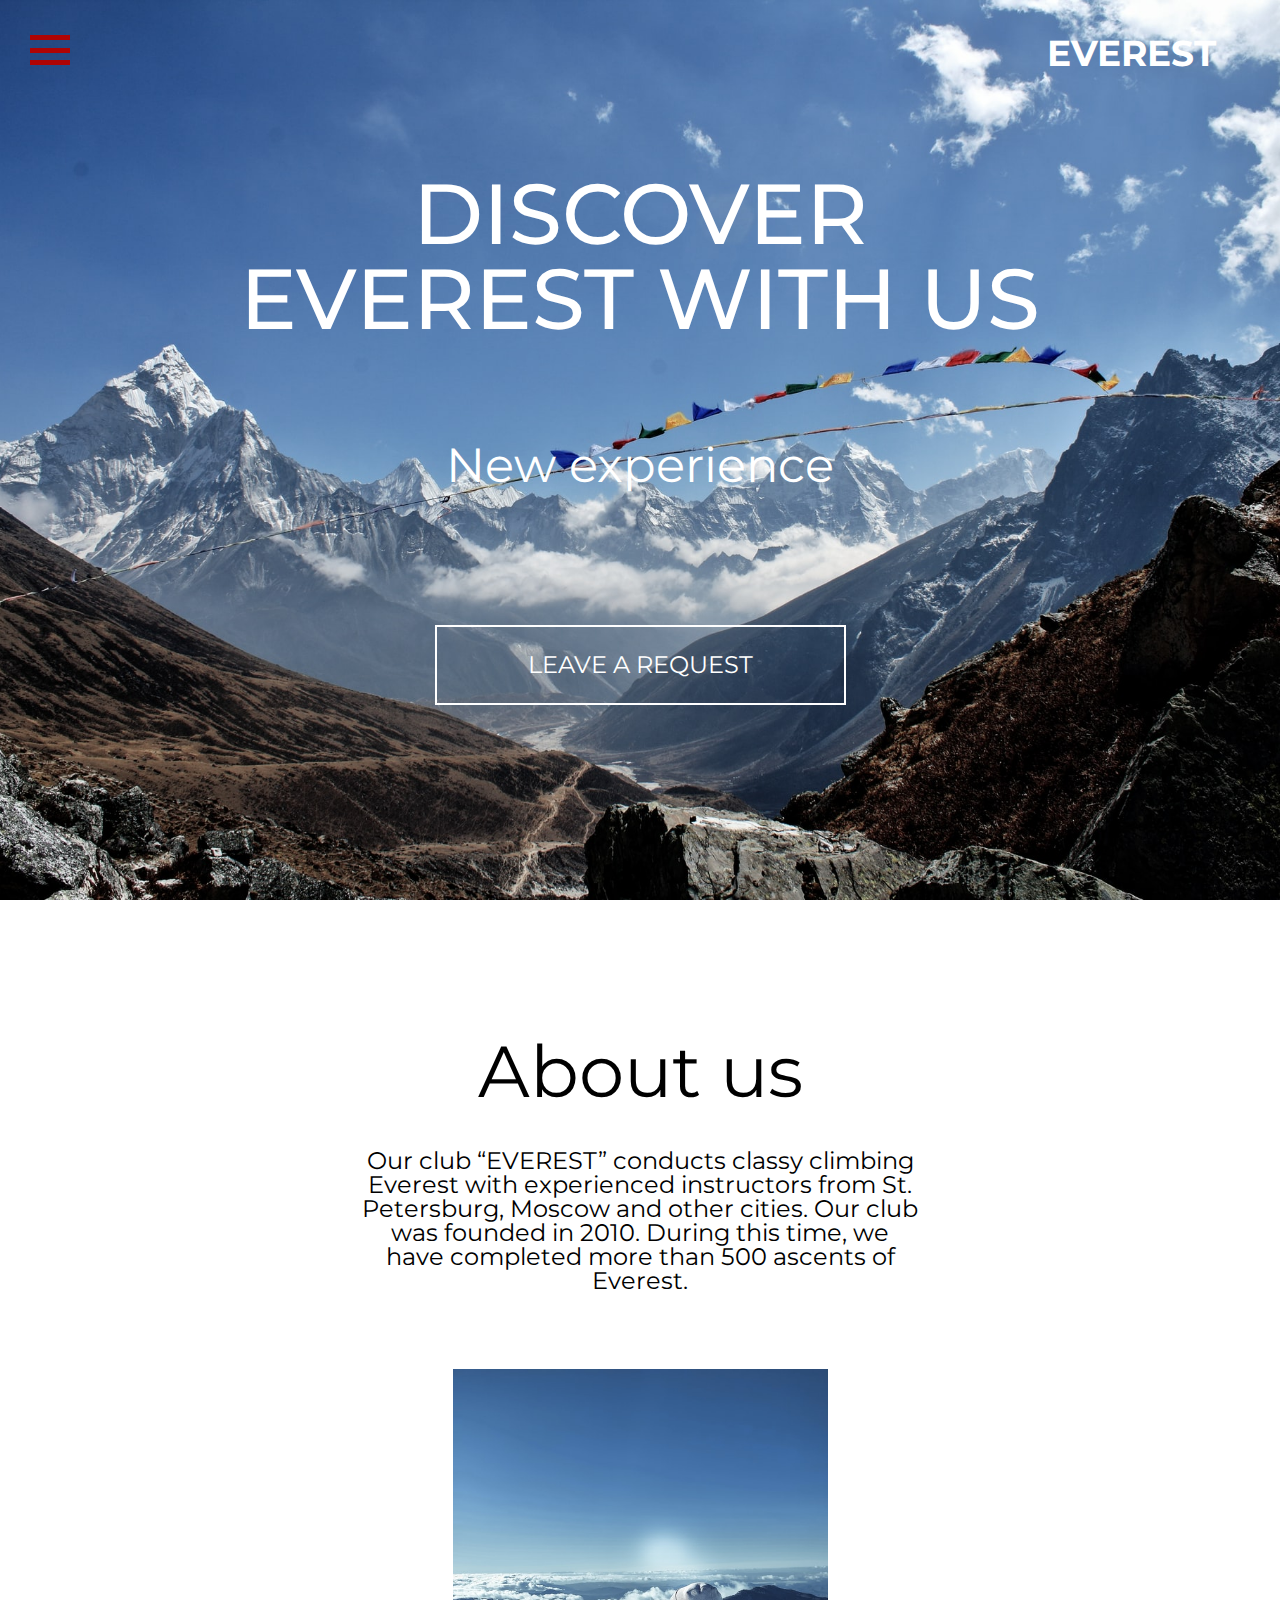
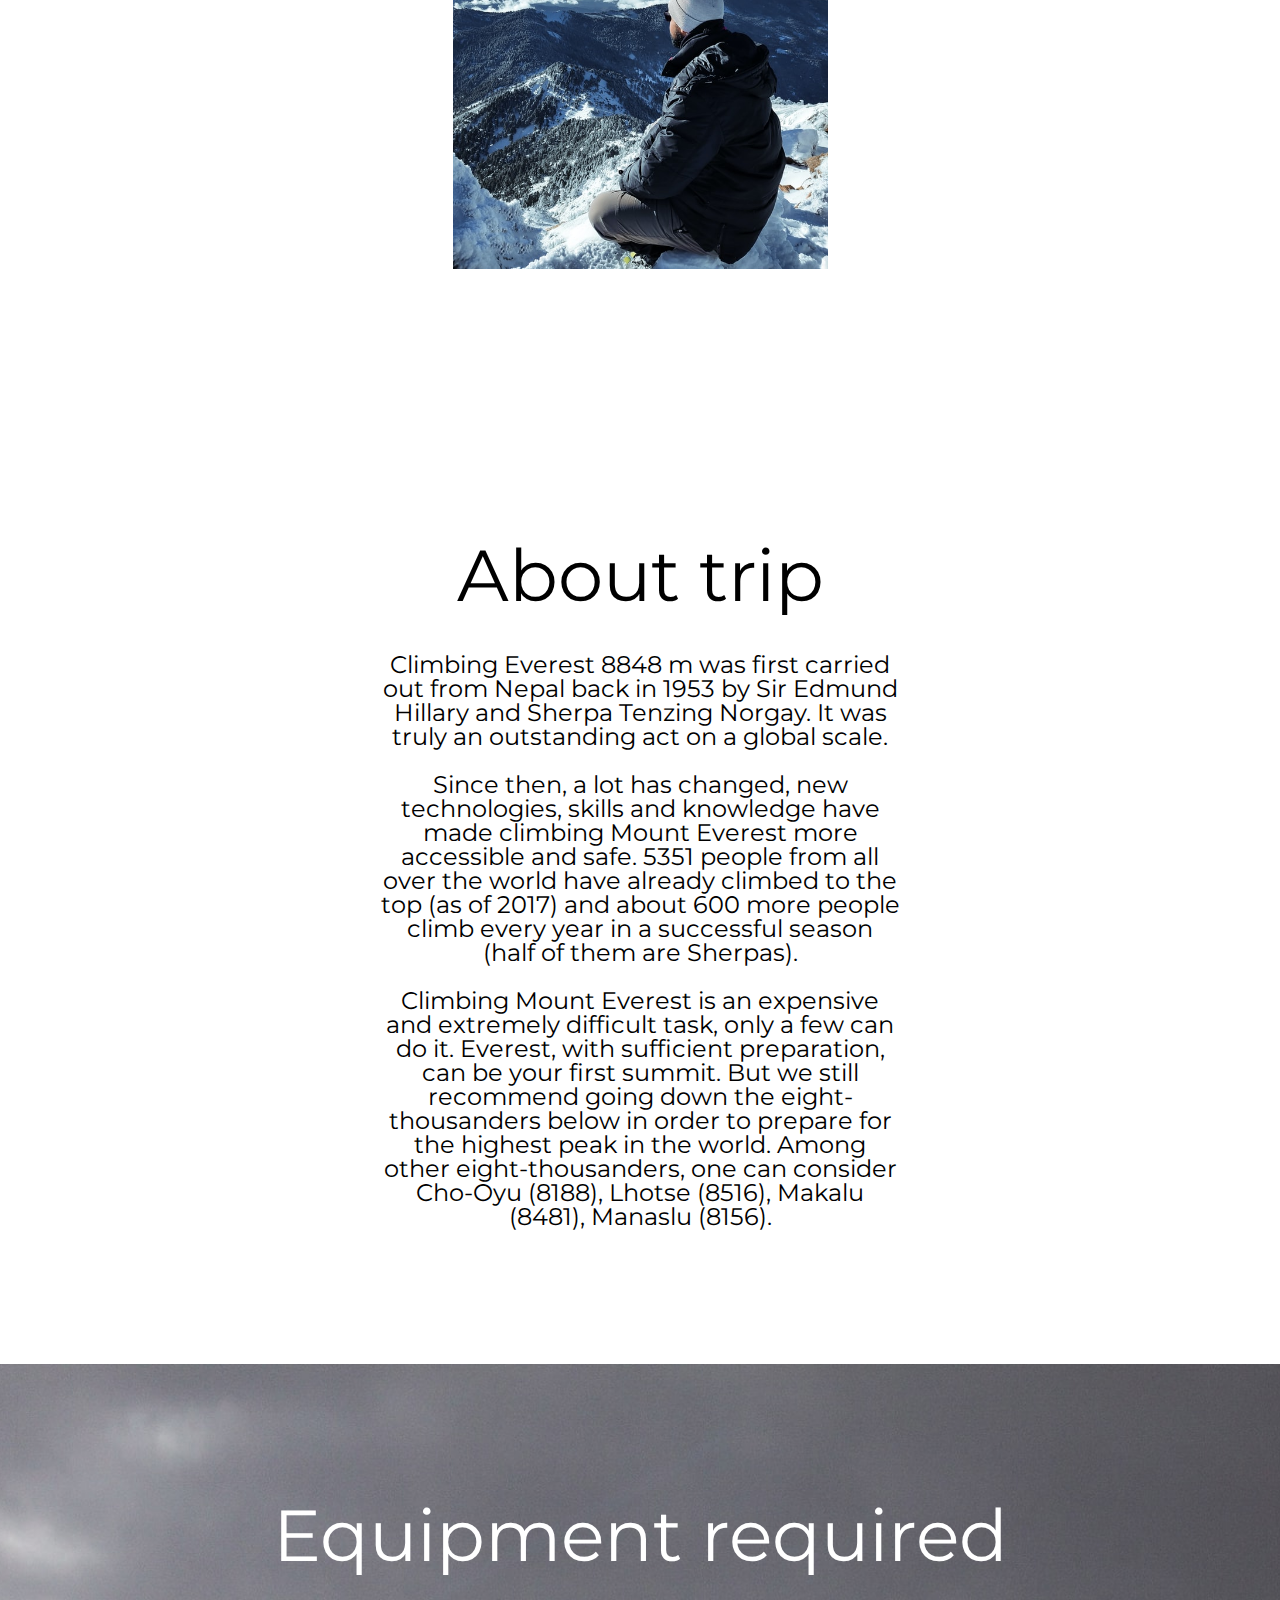
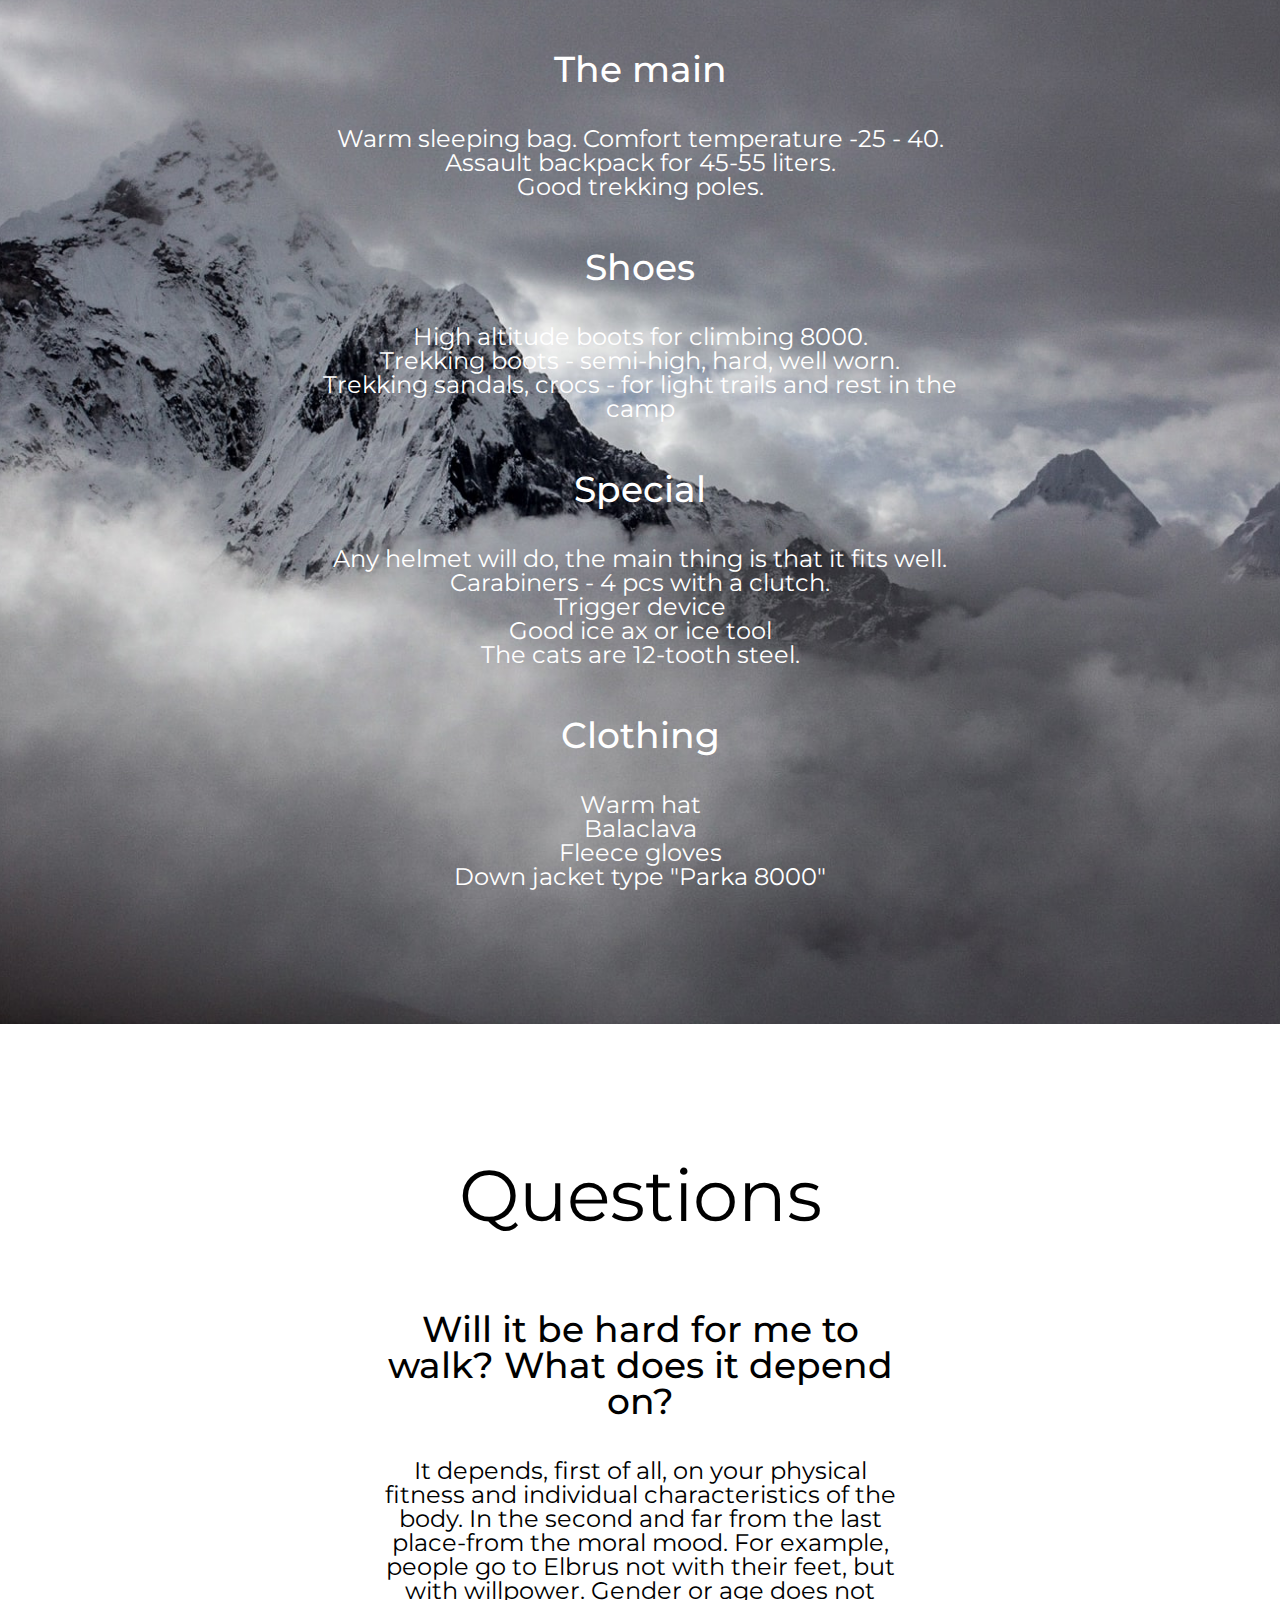
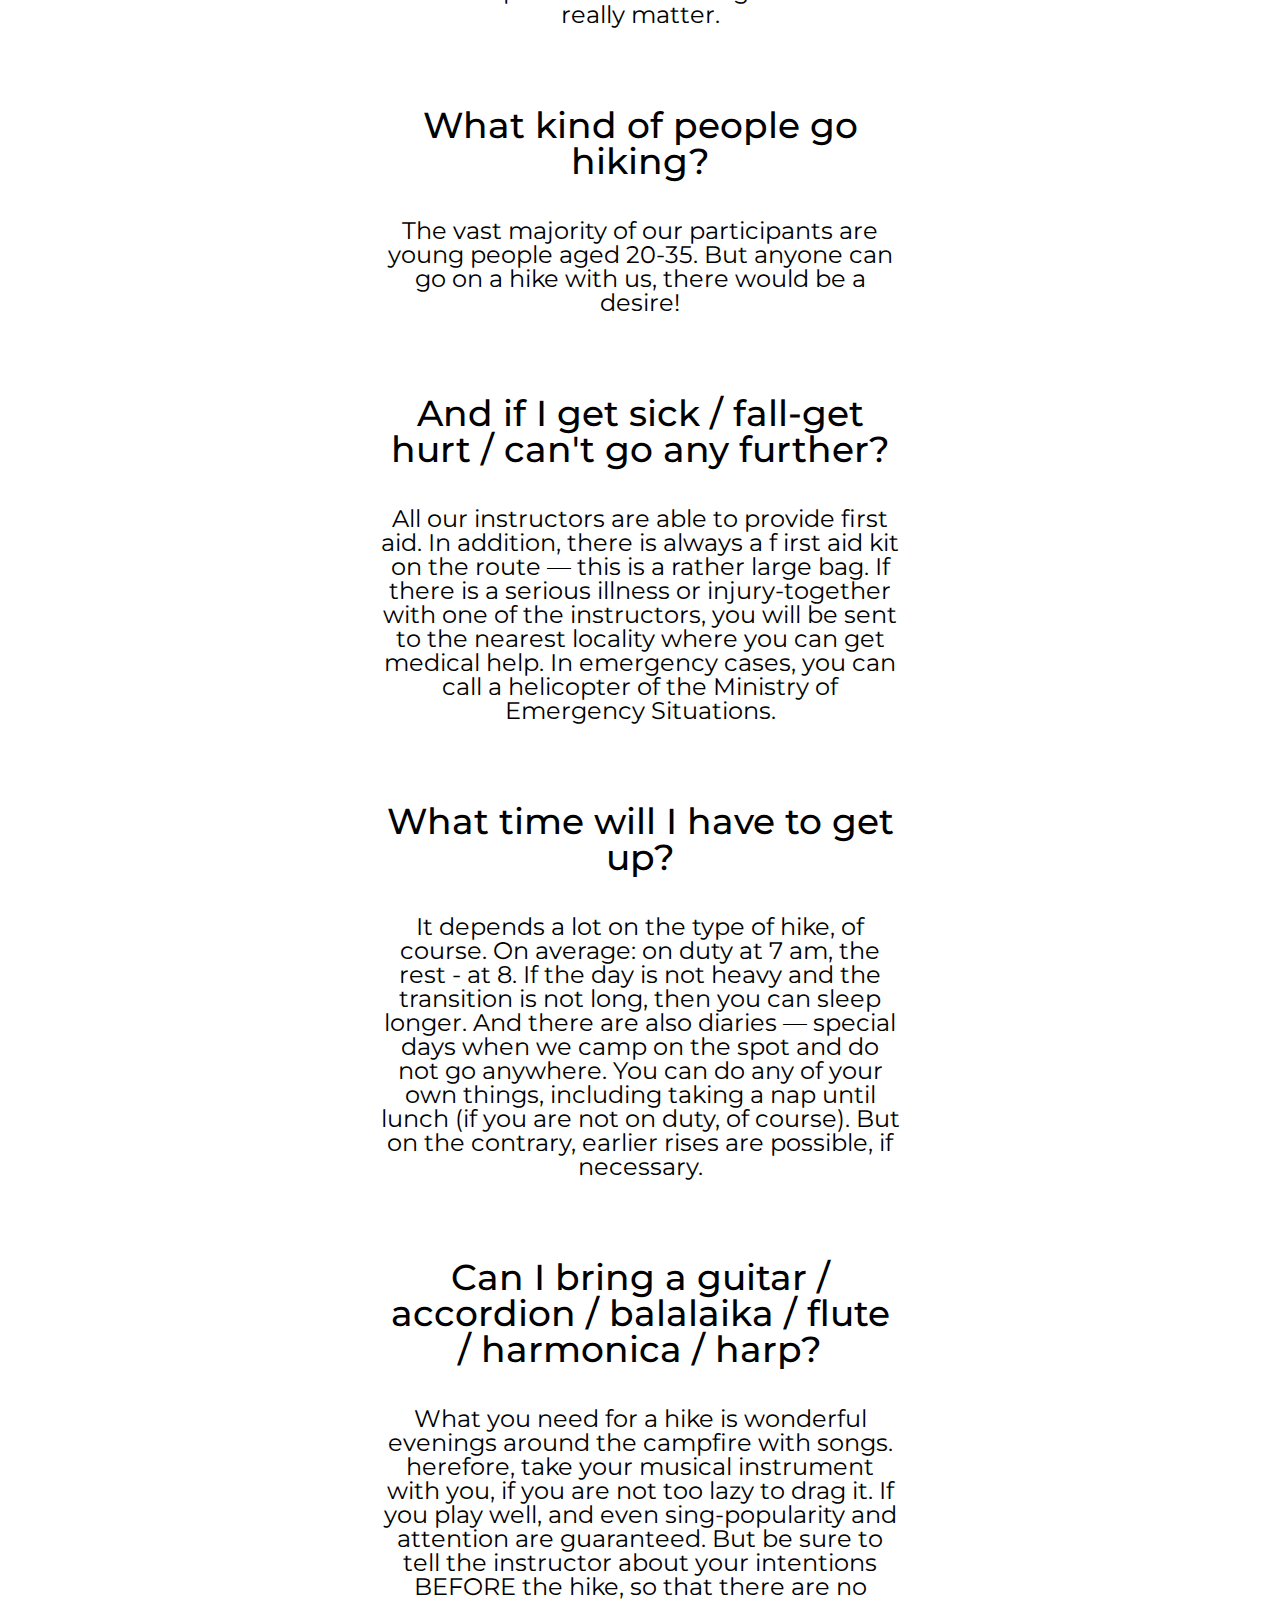
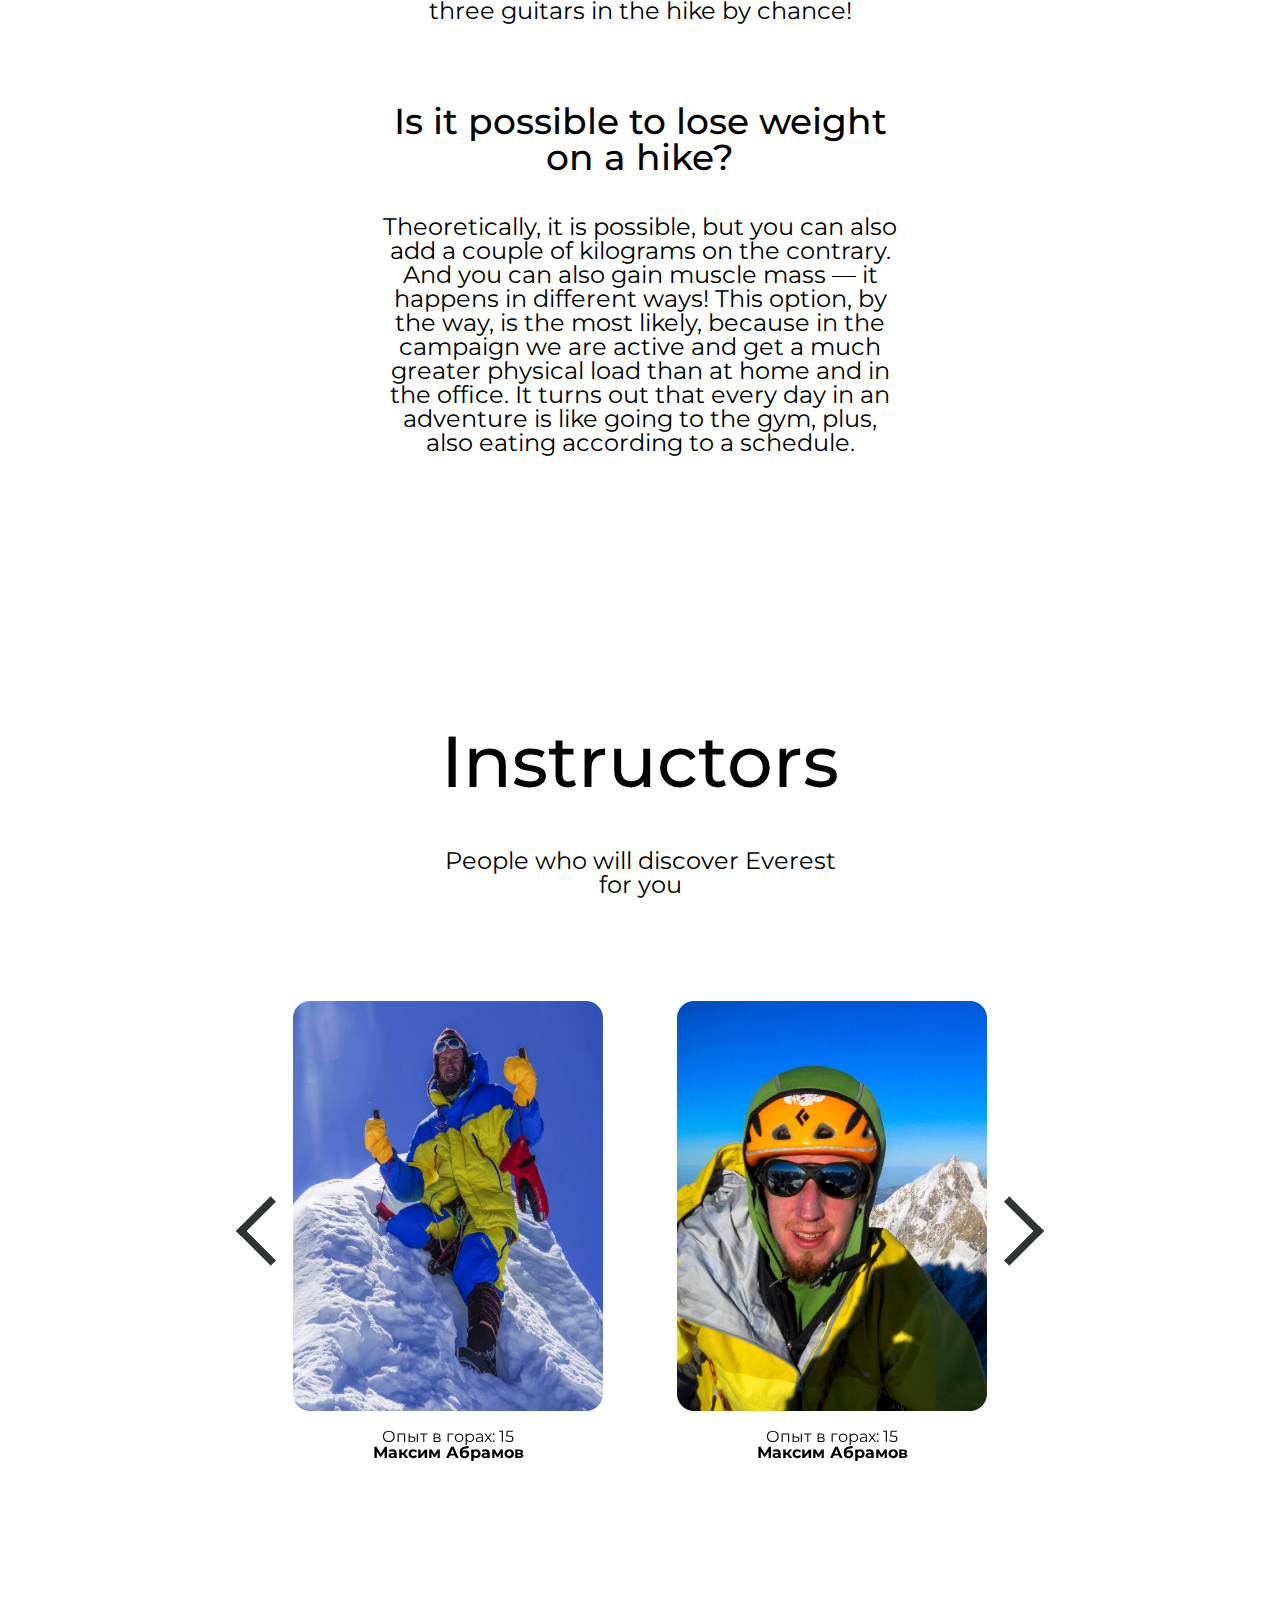
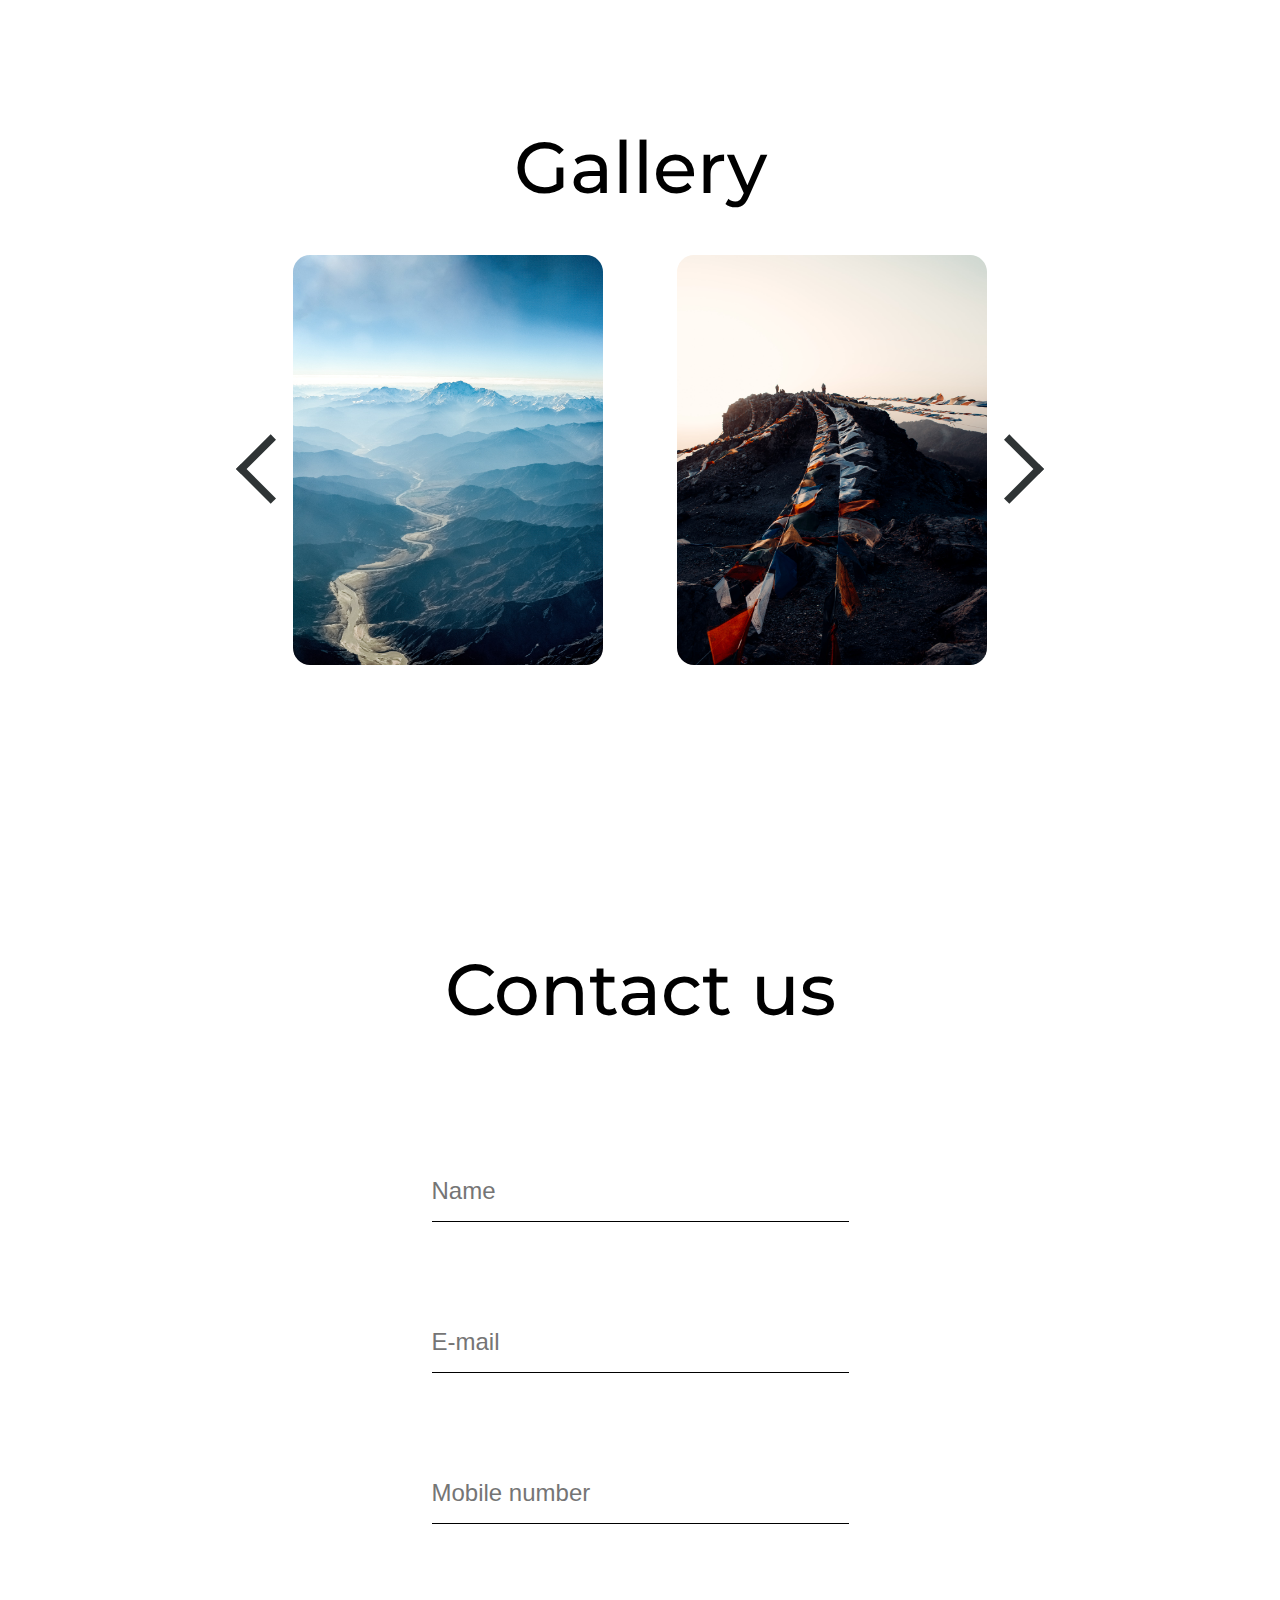
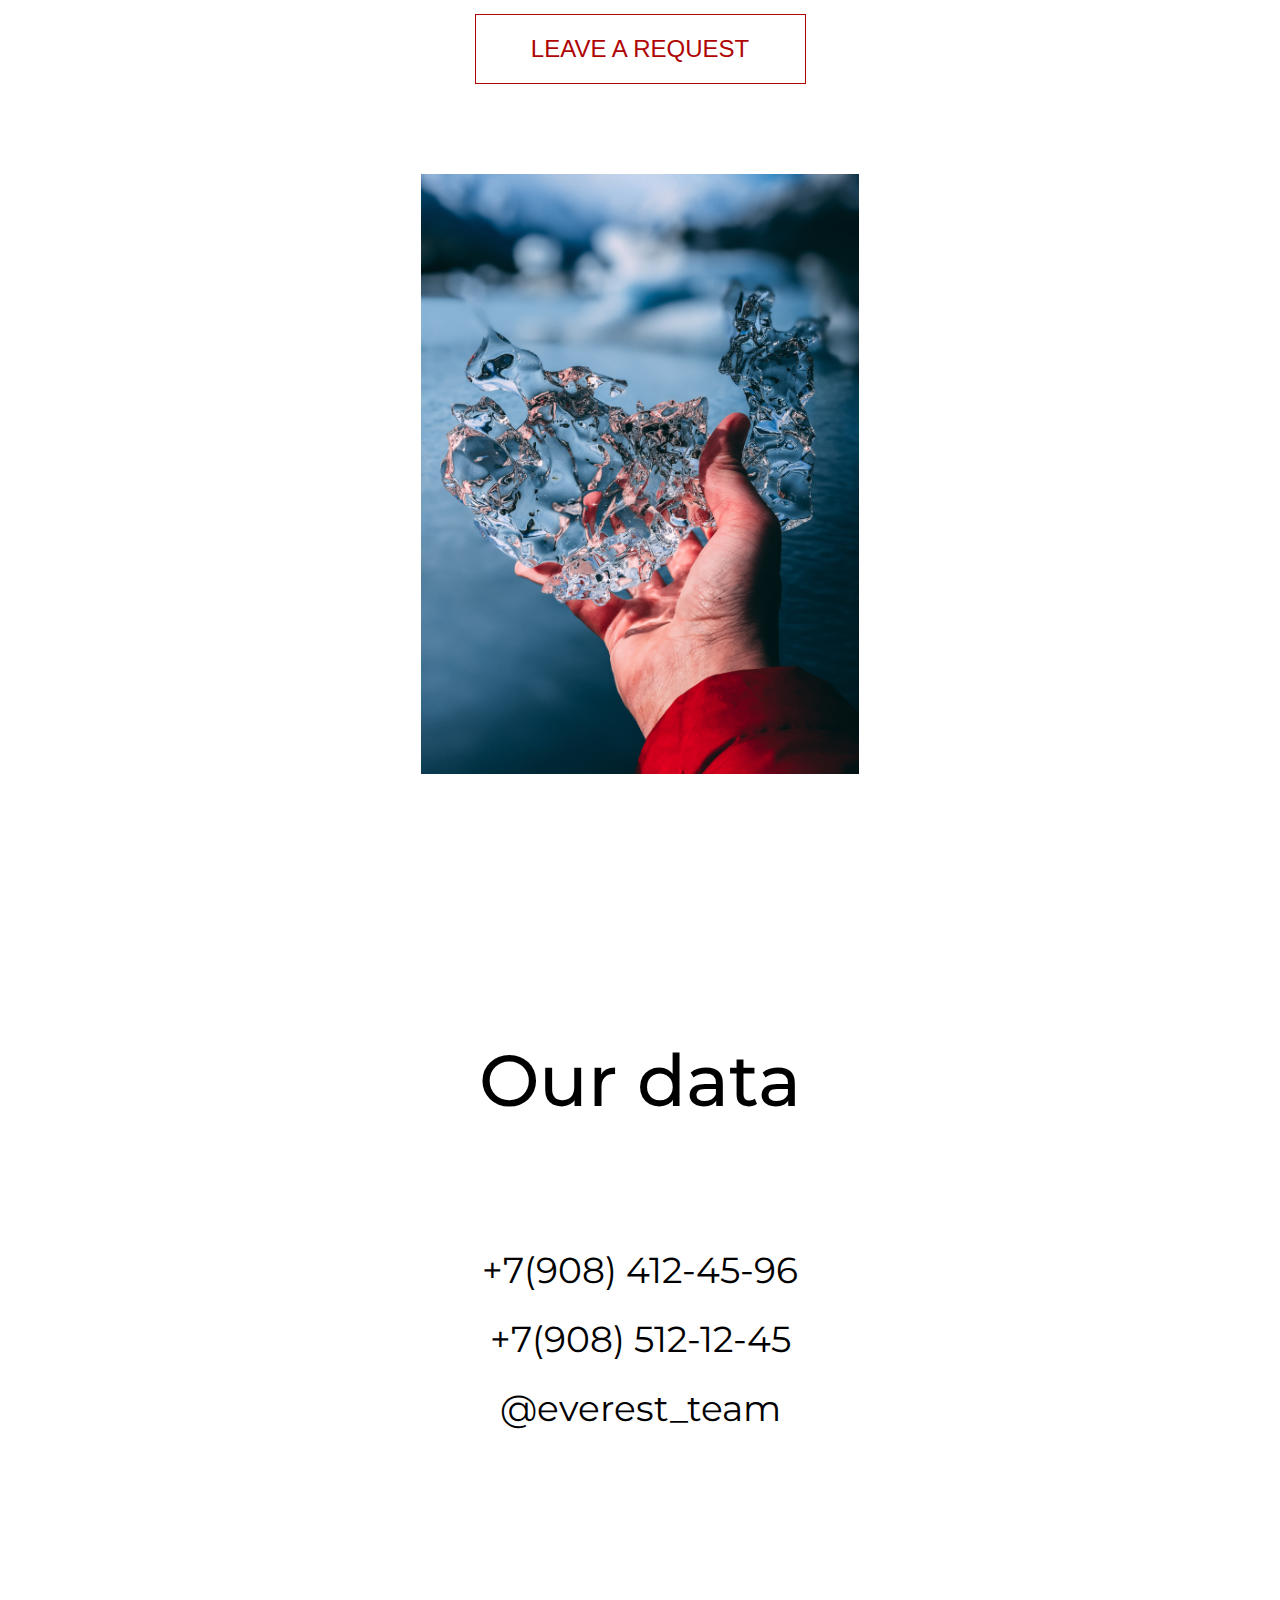
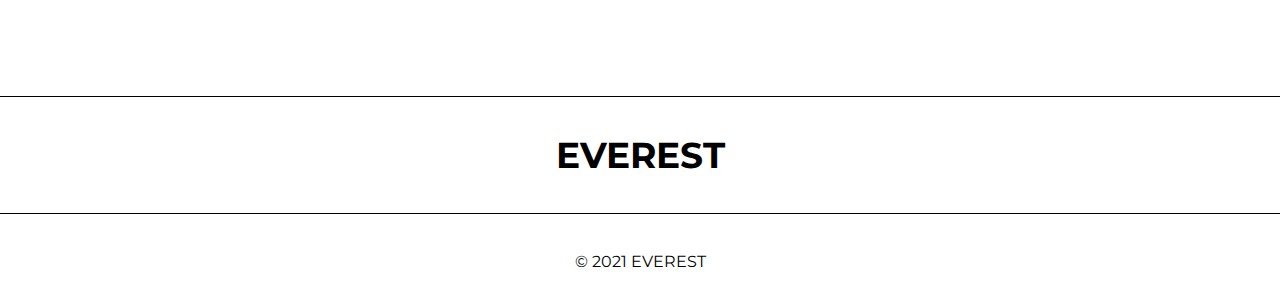
<file: index.html>
<!DOCTYPE html>
<html lang="en">
<head>
    <meta charset="UTF-8">
    <meta name="viewport" content="width=device-width, initial-scale=1.0">
    <meta http-equiv="X-UA-Compatible" content="ie=edge">
    <title>Site</title>
    <link rel="stylesheet" href="css/style.css">
    <link rel="stylesheet" href="css/reset.css">
    <link rel="preconnect" href="https://fonts.googleapis.com">
    <link rel="preconnect" href="https://fonts.gstatic.com" crossorigin>
    <link href="https://fonts.googleapis.com/css2?family=Montserrat:wght@400;500;700&display=swap" rel="stylesheet">
    <title>EVEREST</title>
</head>
<body>

    <div class="main-menu">   
        <div class="menu-strip">
            <div class="toggle-btn">
                <span></span>
            </div>
        </div>
        <div class="nav">
            <div class="ul">
                <ul>
                    <li class="elem">
                        <span id="oreder">01.</span>
                        <span id="menu">&nbsp;ABOUT US</span>
                    </li>
                    <li class="elem">
                        <span id="oreder">02.</span>
                        <span id="menu">&nbsp;ABOUT TRIP</span>
                    </li>
                    <li class="elem">
                        <span id="oreder">03.</span>
                        <span id="menu">&nbsp;EQUIPMENT REQUIRED</span>
                    </li>
                    <li class="elem">
                        <span id="oreder">04.</span>
                        <span id="menu">&nbsp;QUESTIONS</span>
                    </li>
                    <li class="elem">
                        <span id="oreder">05.</span>
                        <span id="menu">&nbsp;INSTRUCTORS</span>
                    </li>
                    <li class="elem">
                        <span id="oreder">06.</span>
                        <span id="menu">&nbsp;GALLERY</span>
                    </li>
                </ul>
            </div>
        </div>
    </div>

    <header class="header">
        <div class="menu">
                <div class="menu__logo">
                    <a href="#">EVEREST</a>
                </div>
        </div>

        <div class="content">
            <div class="content__title">
                <h2 class="content__article"v>
                    DISCOVER EVEREST WITH US
                </h2>
                <p class="content__text">
                    New experience
                </p>
                <div class="btn btn_white">LEAVE A REQUEST</div>
            </div>
        </div>
    </header>


    <section class="section_padding about_us">
        <div class="wrap">
            <div class="content_about">
                <img src="img/about_us.jpg" alt="">
                <div class="about_text">
                    <h2>About us</h2>
                    <p>Our club “EVEREST” conducts classy climbing Everest 
                        with experienced instructors from St. Petersburg, 
                        Moscow and other cities. Our club was founded in 2010. 
                        During this time, we have completed more 
                        than 500 ascents of Everest.</p>
                </div>
            </div>
        </div>
    </section>

    <section class="section_padding about_trip">
        <div class="wrap">
            <div class="content_trip">
                <h2>About trip</h2>
                <p>
                    Climbing Everest 8848 m was first carried out from Nepal back in 1953 by Sir Edmund Hillary and Sherpa Tenzing Norgay. It was truly an outstanding act on a global scale.
                    <br>
                    <br>
                    Since then, a lot has changed, new technologies, skills and knowledge have made climbing Mount Everest more accessible and safe. 5351 people from all over the world have already 
                    climbed to the top (as of 2017) and about 600 more people climb every year in a successful season (half of them are Sherpas).
                    <br>
                    <br>
                    Climbing Mount Everest is an expensive and extremely difficult task, only a few can do it.
                    Everest, with sufficient preparation, can be your first summit. But we still recommend going down the eight-thousanders 
                    below in order to prepare for the highest peak in the world. Among other eight-thousanders, one can consider Cho-Oyu (8188), Lhotse (8516), Makalu (8481), Manaslu (8156).</p>
            </div>
        </div>
    </section>

    <section class="section_padding equipment_required">
        <div class="wrap">
            <div class="content_equipment">
                <h2 class="equipment_title">Equipment required</h2>
                <div class="equipment_box">
                    <h2>The main</h2>
                    <p>Warm sleeping bag. Comfort temperature -25 - 40.<br>
                        Assault backpack for 45-55 liters.<br>
                        Good trekking poles.</p>
                </div>
                <div class="equipment_box">
                    <h2>Shoes</h2>
                    <p>High altitude boots for climbing 8000.<br>
                        Trekking boots - semi-high, hard, well worn.<br>
                        Trekking sandals, crocs - for light trails and rest in the camp</p>
                </div>
                <div class="equipment_box">
                    <h2>Special</h2>
                    <p>Any helmet will do, the main thing is that it fits well.<br>
                        Carabiners - 4 pcs with a clutch.<br>
                        Trigger device<br>
                        Good ice ax or ice tool<br>
                        The cats are 12-tooth steel.</p>
                </div>
                <div class="equipment_box">
                    <h2>Clothing</h2>
                    <p>Warm hat<br>
                        Balaclava<br>
                        Fleece gloves<br>
                        Down jacket type "Parka 8000"</p>
                </div>
            </div>
        </div>
    </section>

    <section class="section_padding questions">
        <div class="wrap">
            <div class="content_questions">
                <h2 class="questions_title">Questions</h2>
                <div class="questions_box">
                    <h2>Will it be hard for me to walk? What does it depend on?</h2>
                    <p>It depends, first of all, on your physical fitness and individual characteristics of 
                        the body. In the second and far from the last place-from the moral mood. For example, 
                        people go to Elbrus not with their feet, 
                        but with willpower. Gender or age does not really matter.</p>
                </div>
                <div class="questions_box">
                    <h2>What kind of people go hiking?</h2>
                    <p>The vast majority of our participants are young people aged 20-35. But anyone can 
                        go on a hike with us, 
                        there would be a desire!</p>
                </div>
                <div class="questions_box">
                    <h2>And if I get sick / fall-get hurt / can't go any further?</h2>
                    <p>All our instructors are able to provide first aid. In addition, there is always a f
                        irst aid kit on the route — this is a rather large bag. If there is a serious illness 
                        or injury-together with one of the instructors, you will be sent to the nearest locality 
                        where you can get medical help. In emergency cases, you can call 
                        a helicopter of the Ministry of Emergency Situations.</p>       
                </div>
                <div class="questions_box">
                    <h2>What time will I have to get up?</h2>
                    <p>It depends a lot on the type of hike, of course. On average: on duty at 7 am, the rest - 
                        at 8. If the day is not heavy and the transition is not long, then you can sleep longer. 
                        And there are also diaries — special days when we camp on the spot and do not go anywhere. 
                        You can do any of your own things, including taking a nap until lunch (if you are not on duty, 
                        of course). But on the 
                        contrary, earlier rises are possible, if necessary.</p>
                </div>
                <div class="questions_box">
                    <h2>Can I bring a guitar / accordion / balalaika / flute / harmonica / harp?</h2>
                    <p>What you need for a hike is wonderful evenings around the campfire with songs. 
                        herefore, take your musical instrument with you, if you are not too lazy to drag 
                        it. If you play well, and even sing-popularity and attention are guaranteed. But
                         be sure to tell the instructor about your intentions BEFORE the hike, 
                        so that there are no three guitars in the hike by chance!   </p>        
                </div>
                <div class="questions_box">
                    <h2>Is it possible to lose weight on a hike?</h2>
                    <p>Theoretically, it is possible, but you can also add a couple of kilograms on the contrary. 
                        And you can also gain muscle mass — it happens in different ways! This option, by the way, 
                        is the most likely, because in the campaign we are active and get a much greater physical 
                        load than at home and in the office. It turns out that every day in an adventure is like going 
                        to the gym, 
                        plus, also eating according to a schedule.</p>
                </div>
            </div>
        </div>
    </section>

    <section class="section_padding instructors">
        <div class="content_instructors">
            <h2 class="instructors_title">Instructors</h2>
            <p class="instructors_description">People who will discover Everest for you</p>
        </div>
        <div class="slider">
            <div class="slider__item">
                <img src="img/Instructor_1.jpg" alt="">
                <p>Опыт в горах: 15</p>
                <p class="Name">Максим Абрамов</p>
            </div>

            <div class="slider__item">
                <img src="img/Instructor_2.jpg" alt="">
                <p>Опыт в горах: 15</p>
                <p class="Name">Максим Абрамов</p>
            </div>

            <div class="slider__item">
                <img src="img/Instructor_3.jpg" alt="">
                <p>Опыт в горах: 15</p>
                <p class="Name">Максим Абрамов</p>
            </div>

            <div class="slider__item">
                <img src="img/Instructor_4.jpg" alt="">
                <p>Опыт в горах: 15</p>
                <p class="Name">Максим Абрамов</p>
            </div>

            <div class="slider__item">
                <img src="img/Instructor_5.jpg" alt="">

                    <p>Опыт в горах: 15</p>
                    <p class="Name">Максим Абрамов</p>

            </div>
        </div>
    </section>

    <section class="section_padding gallery">
        <h2 class="instructors_title">Gallery</h2>
        <div class="slider">
            <div class="slider__item">
                <img src="img/gallery/slide_1.jpg" alt="">
            </div>

            <div class="slider__item">
                <img src="img/gallery/slide_2.jpg" alt="">
            </div>

            <div class="slider__item">
                <img src="img/gallery/slide_3.jpg" alt="">
            </div>

            <div class="slider__item">
                <img src="img/gallery/slide_4.jpg" alt="">
            </div>

            <div class="slider__item">
                <img src="img/gallery/slide_5.jpg" alt="">
            </div>
        </div>
    </section>

    <section class="section_padding contact_us">
        <div class="wrap">
            <h2>Contact us</h2>
        <div class="contact_us__content">
            <form action="" >
                <input id="GET-name" type="text" name="name" placeholder="Name" size=35>
                <input id="GET-mail" type="text" name="mail" placeholder="E-mail" size=35>
                <input id="GET-mobile" type="text" name="mobile" placeholder="Mobile number" size=35>
                <input id="Leave" type="submit" value="LEAVE A REQUEST">
            </form>
            <img src="img/contact_us.jpg" alt="">
        </div>
        </div>
    </section>

    <section class="section_padding our_data">
        <div class="wrap">
            <h2>Our data</h2>
        <div class="our_data__content">
            <div class="text">
                <h3 class="number">+7(908) 412-45-96</h3>
                <h3 class="number">+7(908) 512-12-45</h3>
                <h3>@everest_team</h3>
            </div>
            <div class="content_map">
                <script type="text/javascript" charset="utf-8" async src="https://api-maps.yandex.ru/services/constructor/1.0/js/?um=constructor%3Ad2b36153fc16b5b2b042abf2e71d2d25f67f9d53498d97664725ee0ecfdb7db1&amp;width=100%&amp;height=603&amp;lang=ru_RU&amp;scroll=true"></script>
            </div>
        </div>
        </div>
    </section>

    <footer>
        <div class="footer__logo">
            <a href="#">EVEREST</a>
        </div>
        <p>© 2021 EVEREST</p>
    </footer>

    
    <script src="https://code.jquery.com/jquery-3.6.0.min.js"></script>
    <script src="js/slick.min.js"></script>
    <script src="js/code.js"></script>
</body>
</html>
</file>
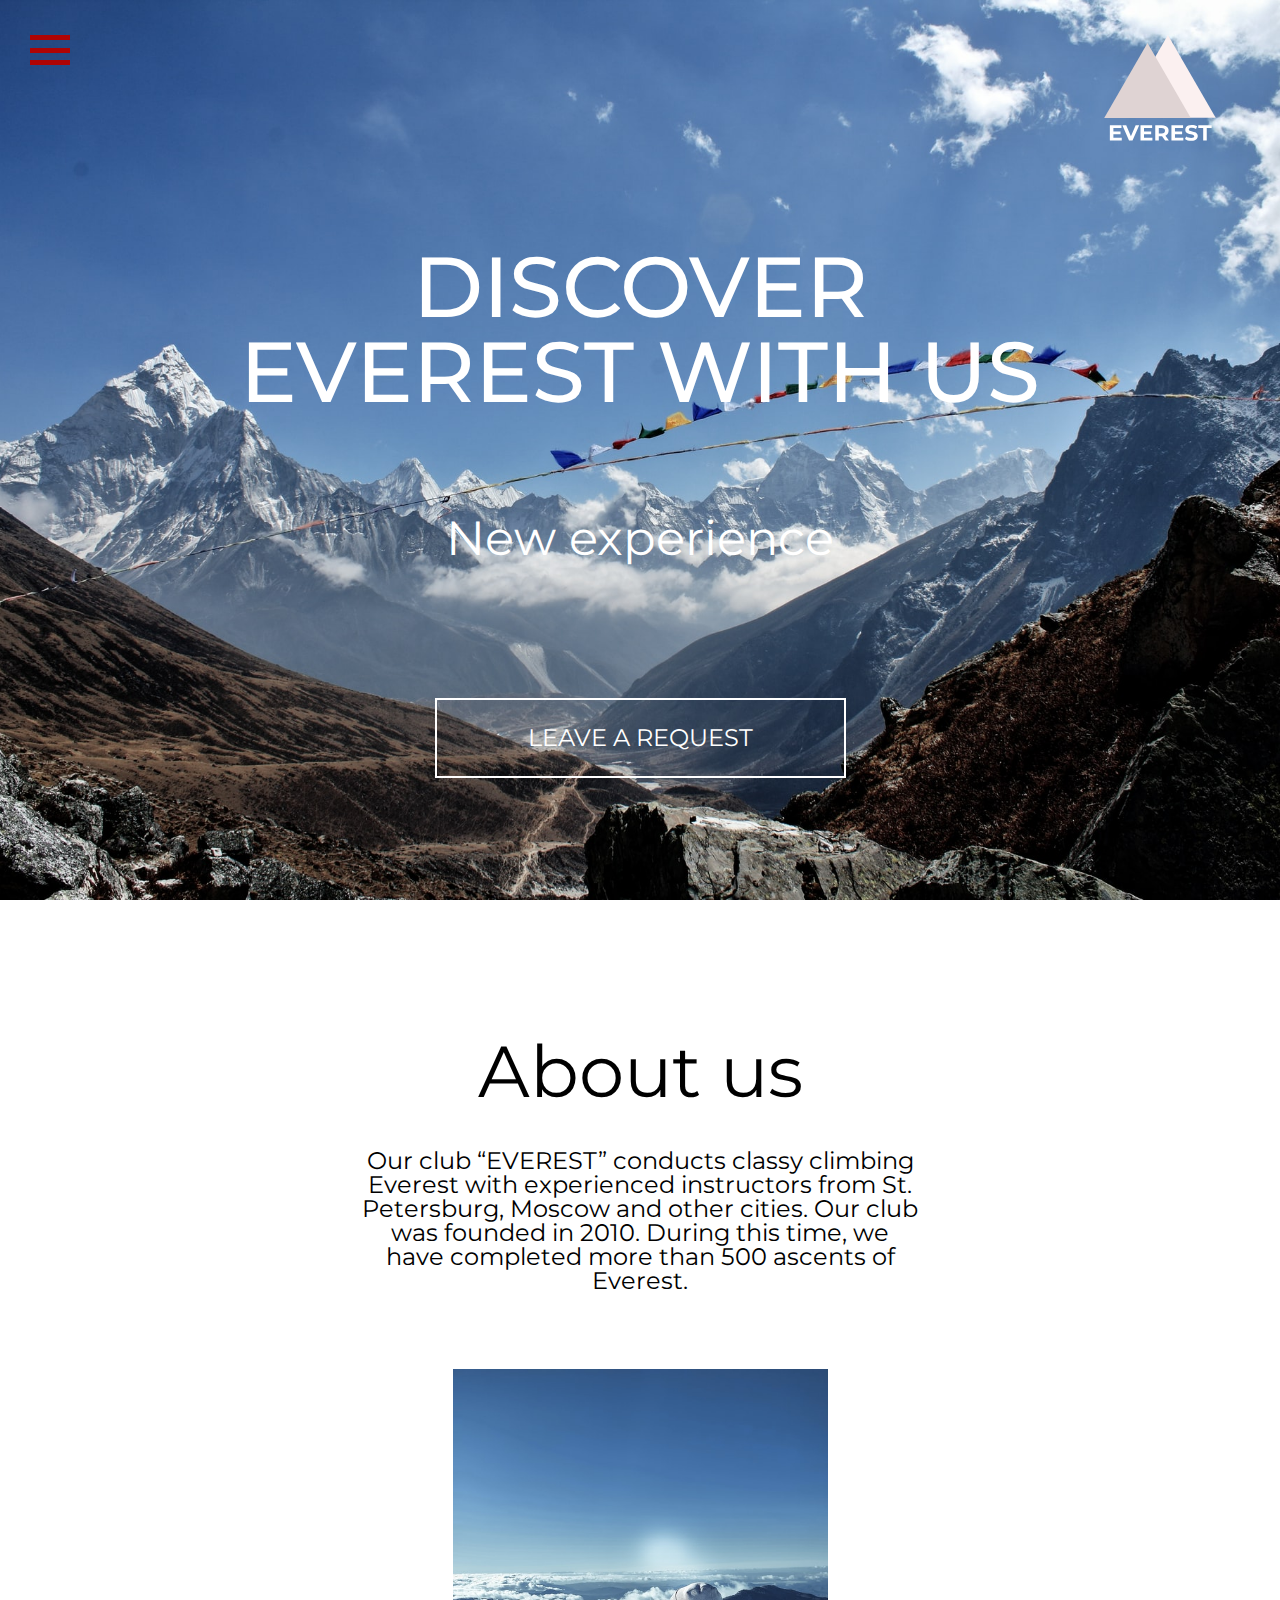
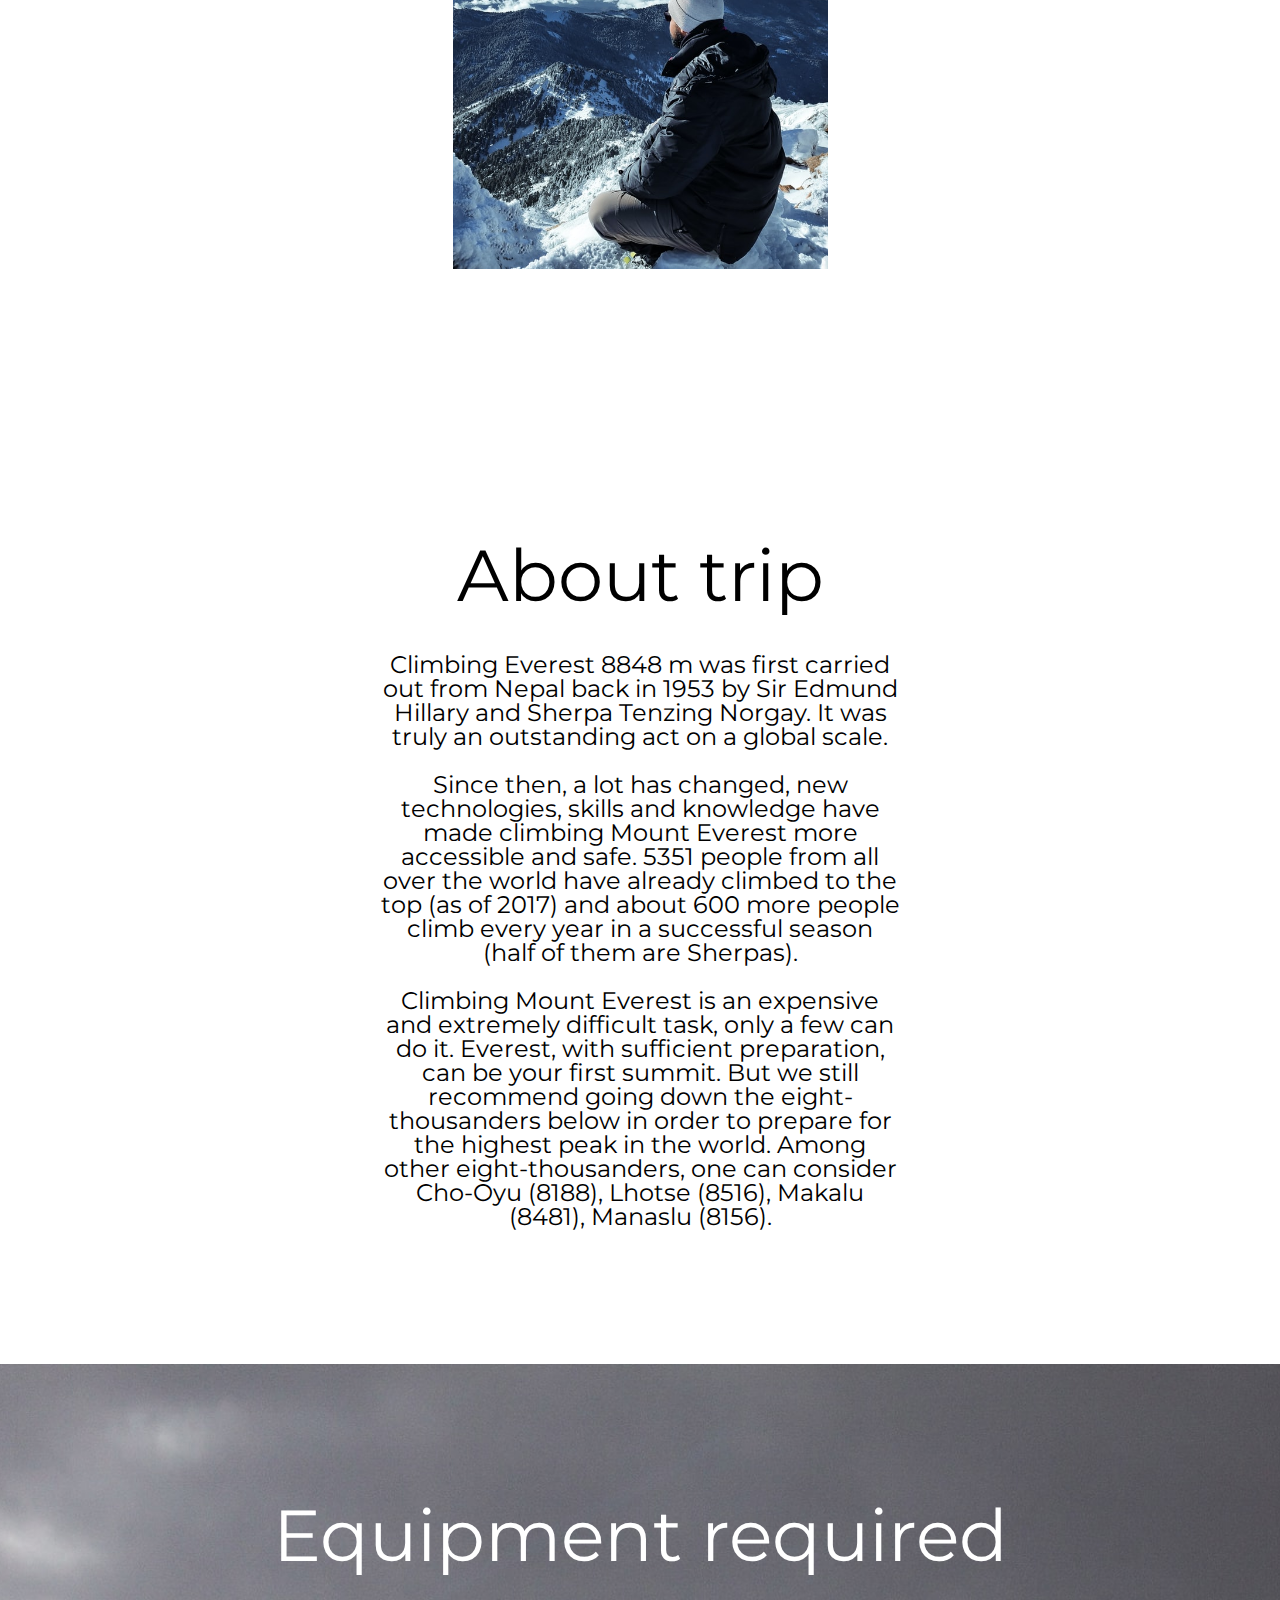
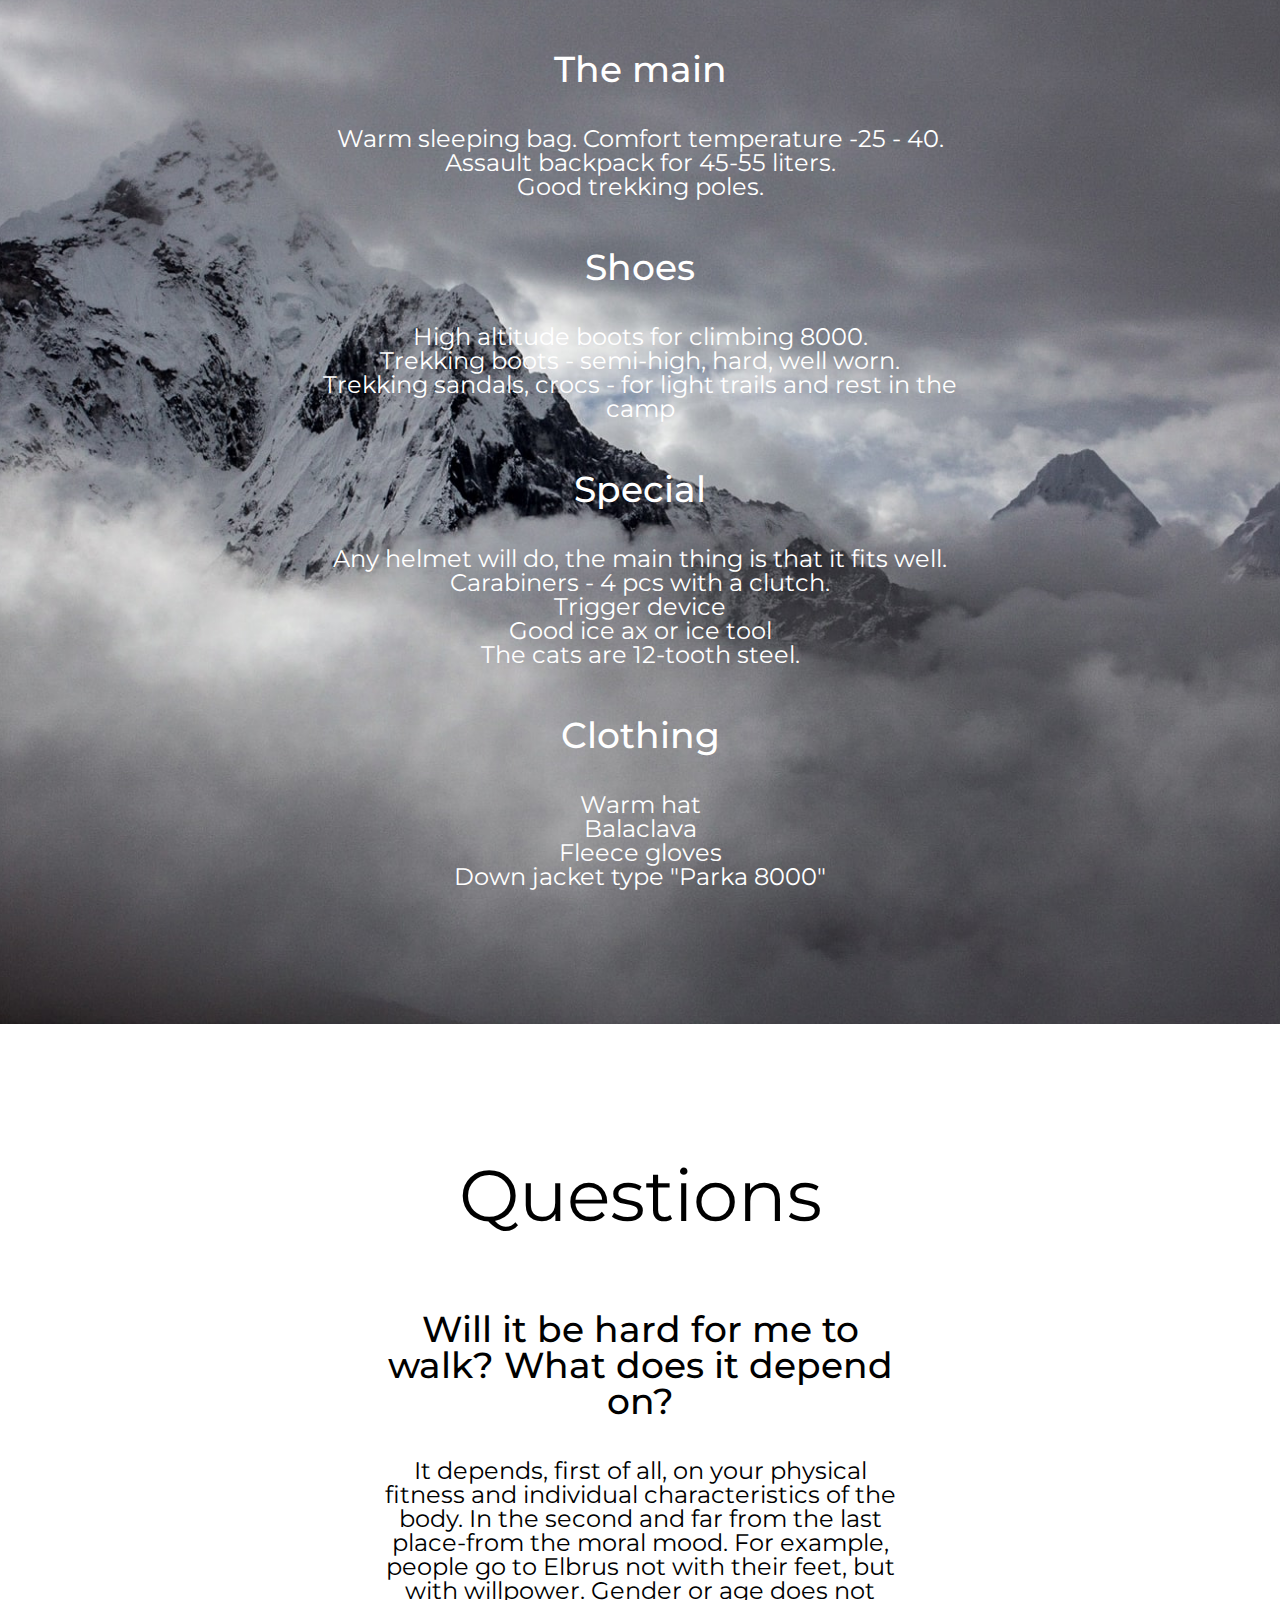
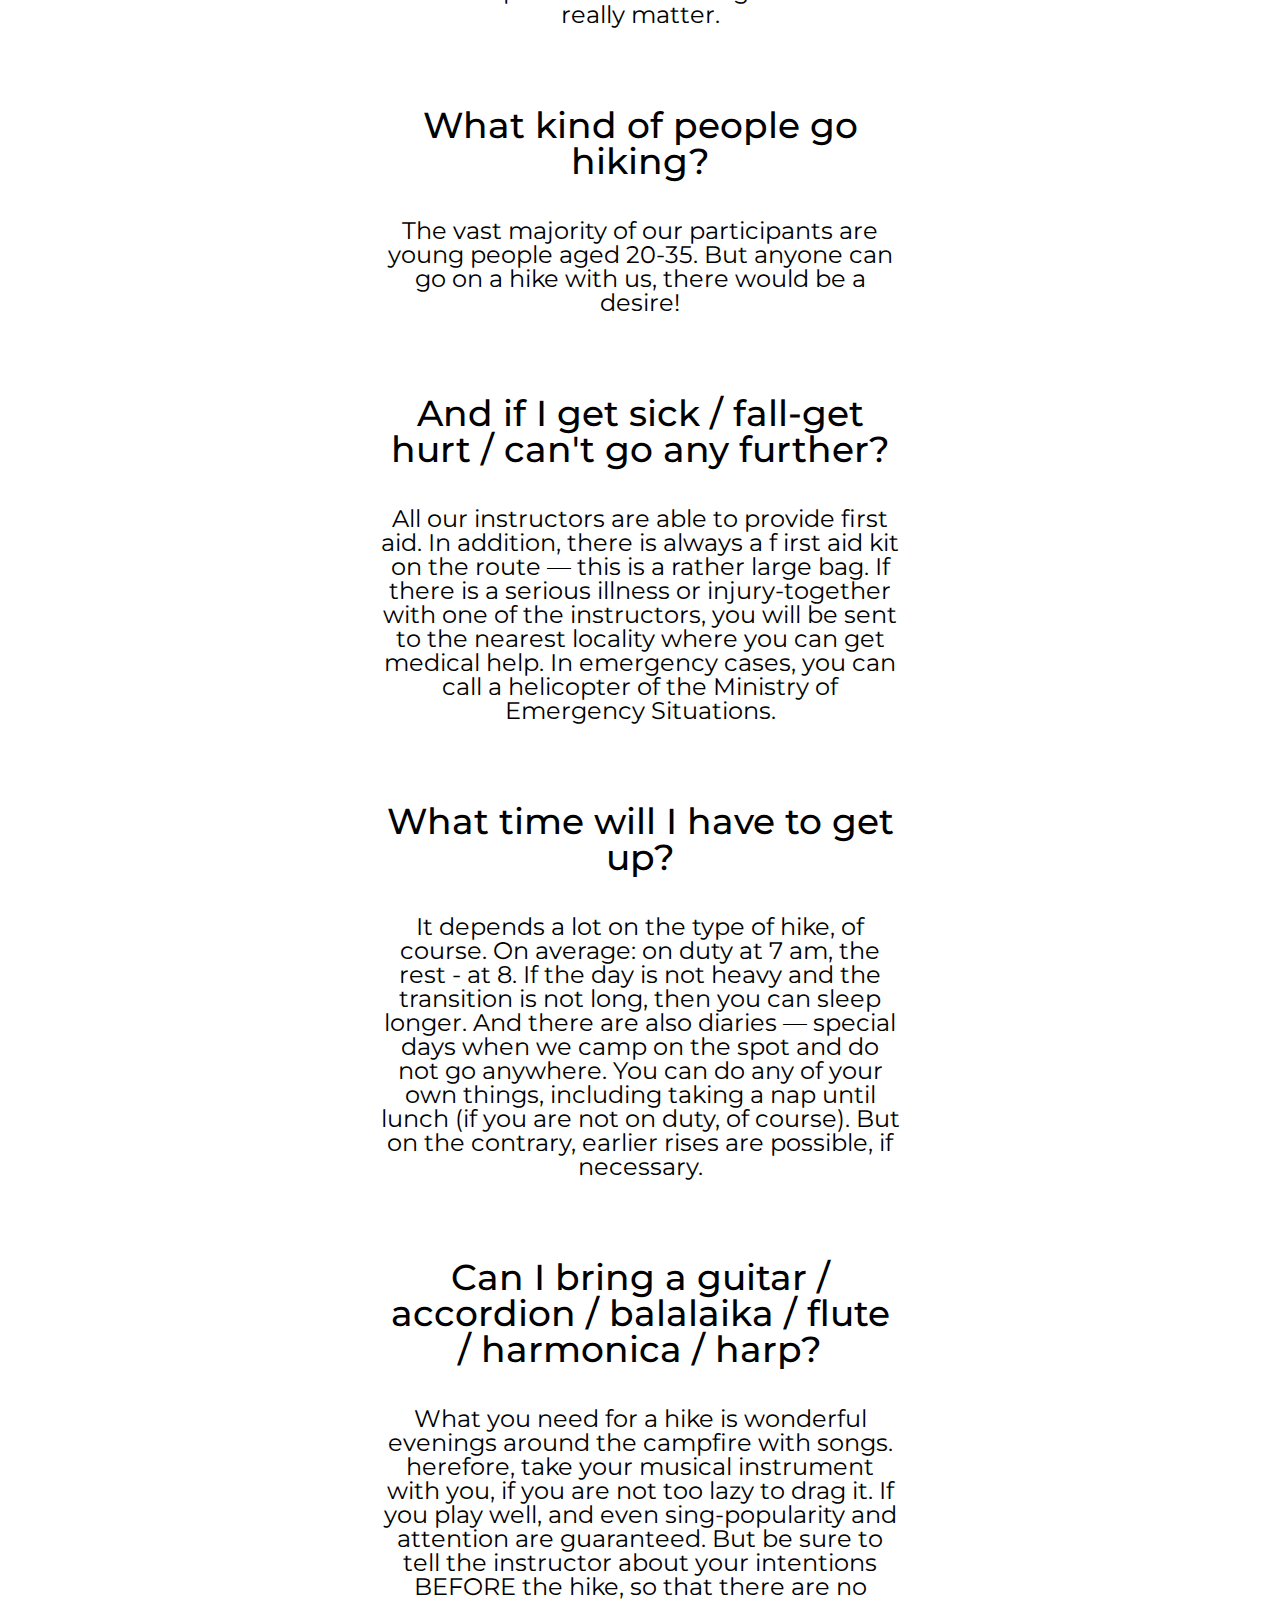
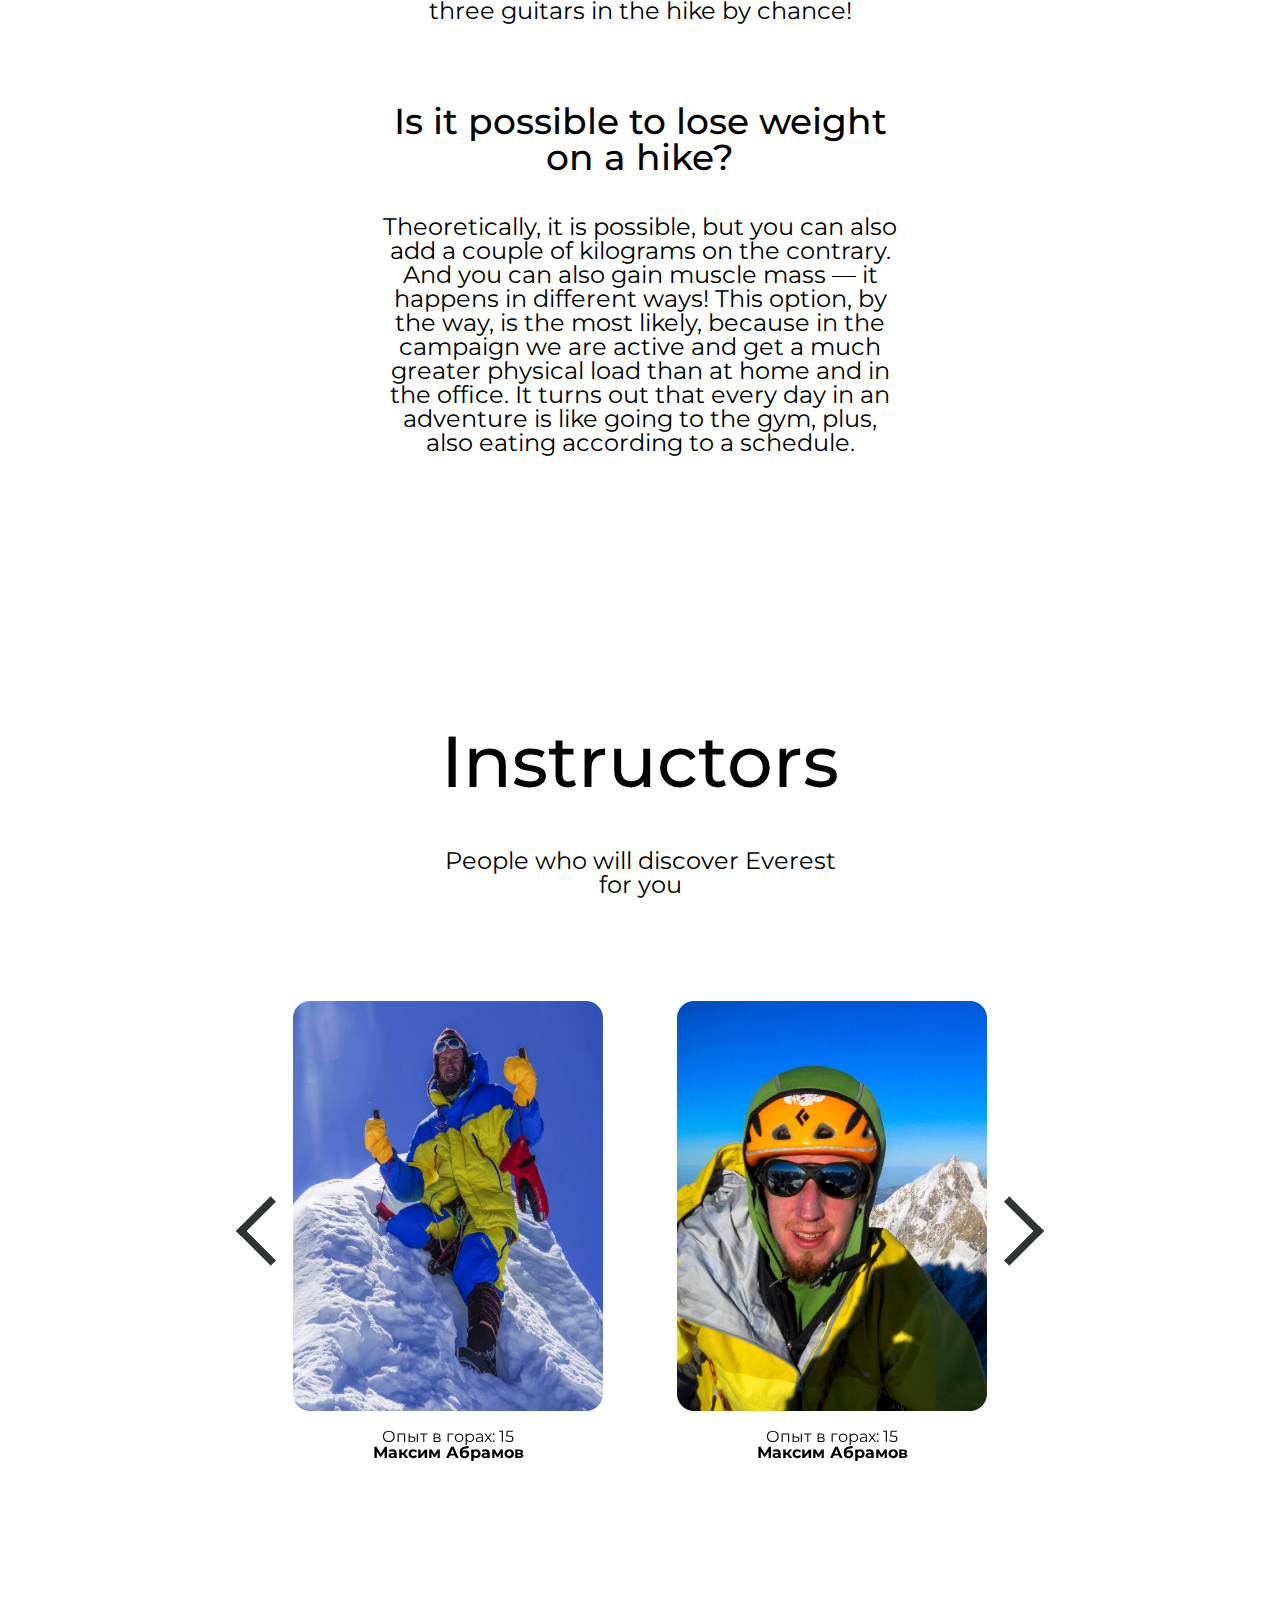
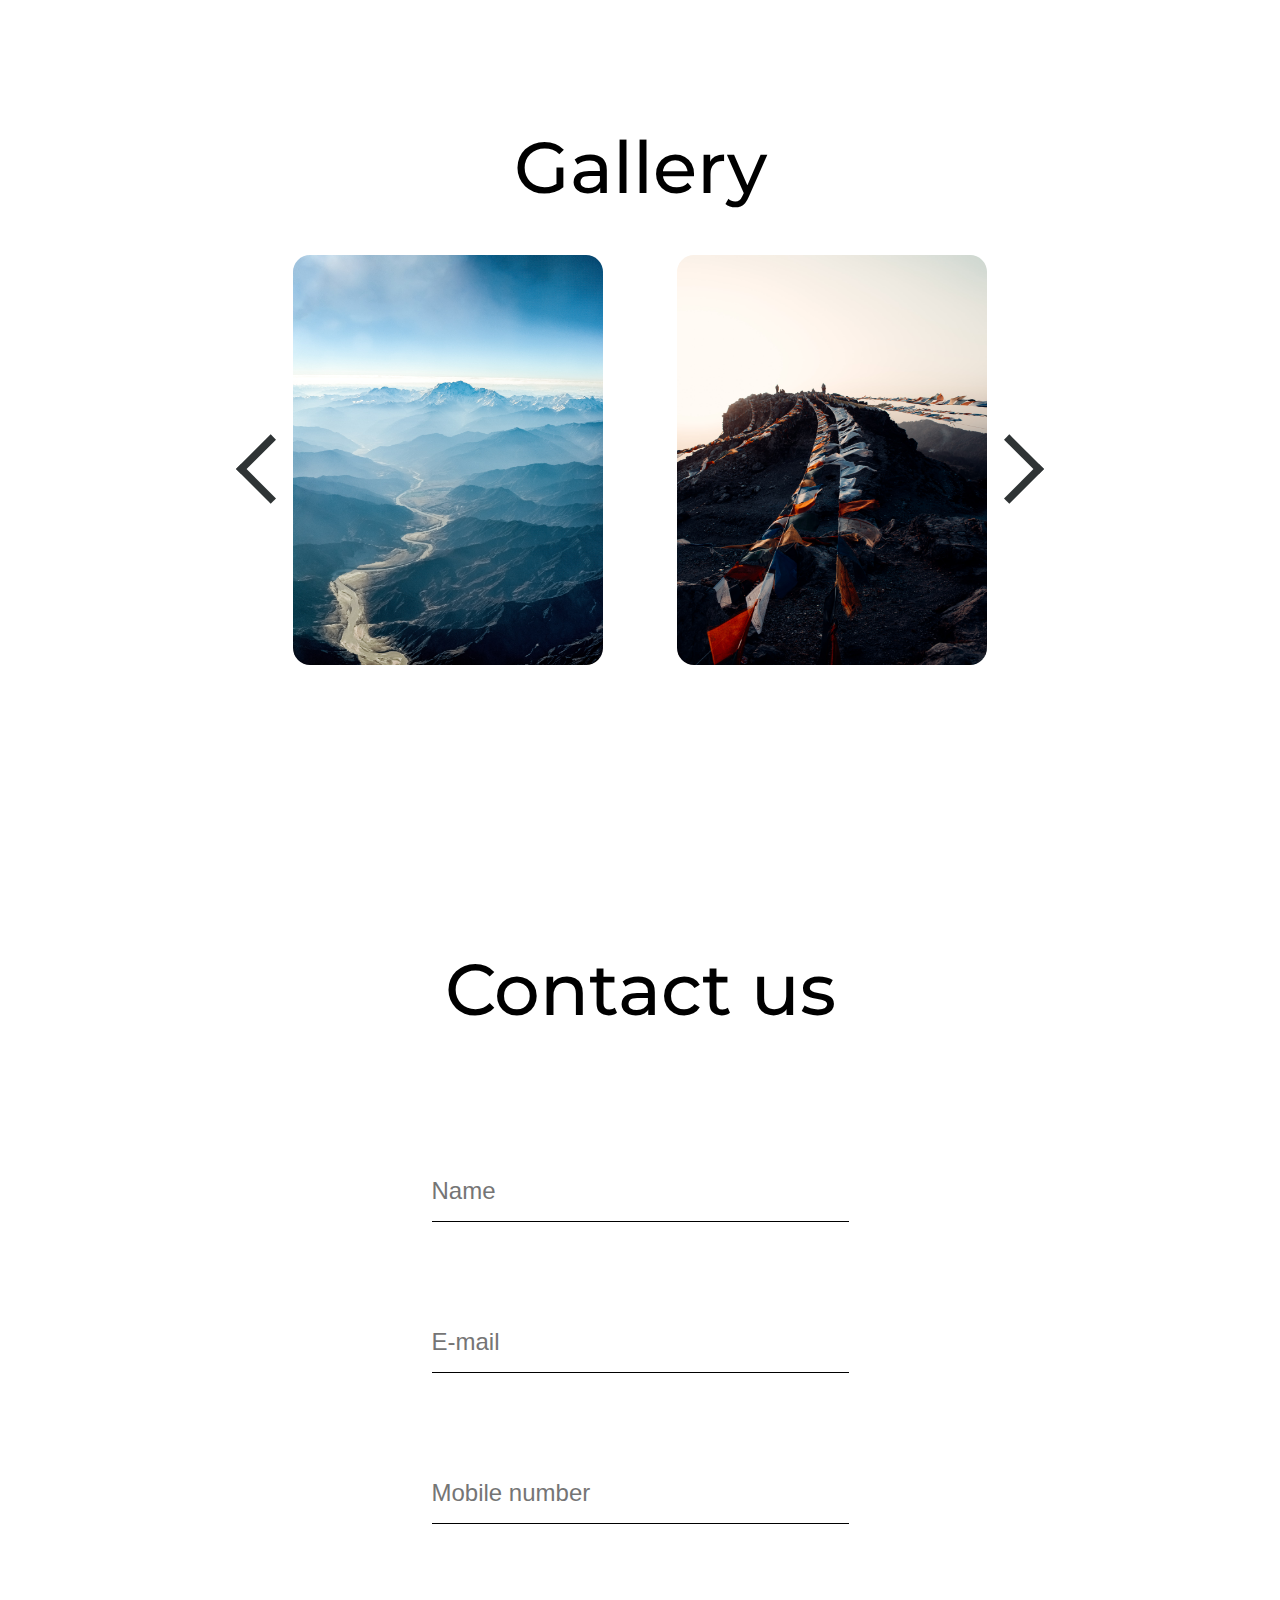
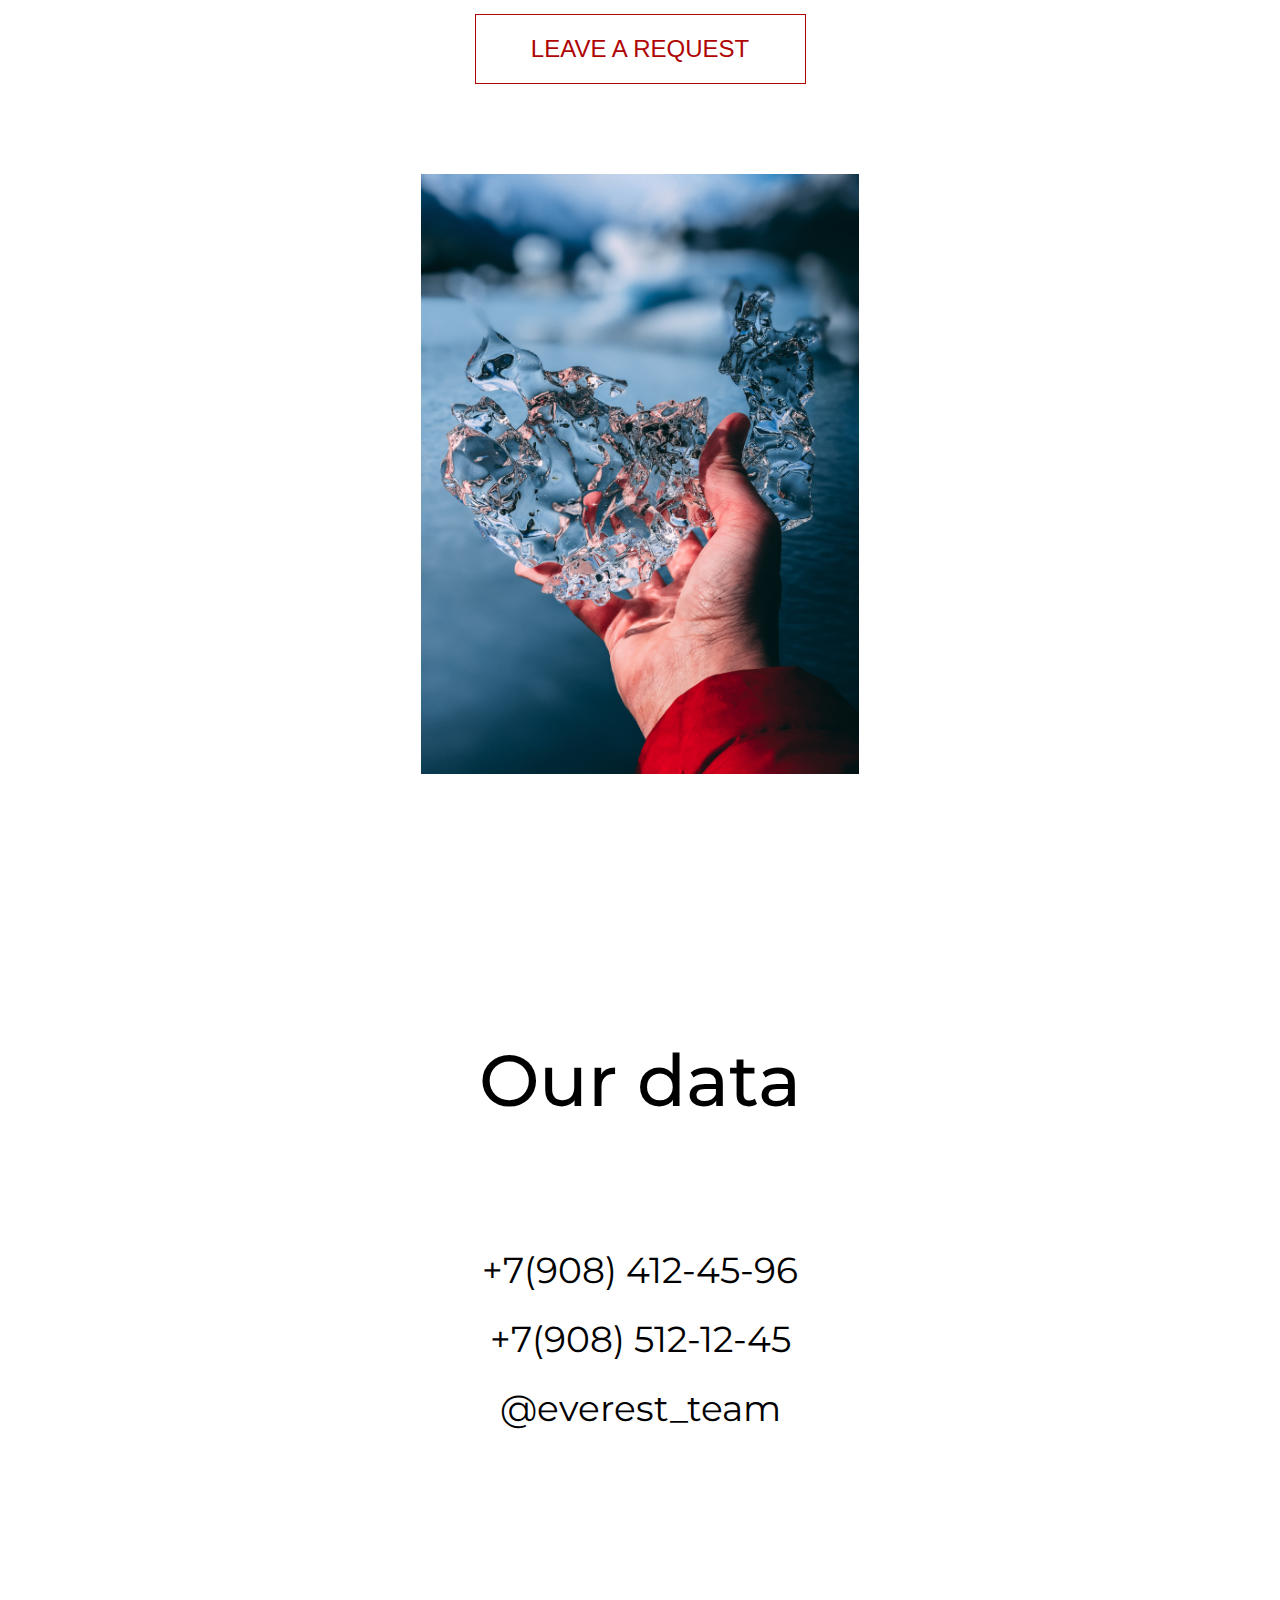
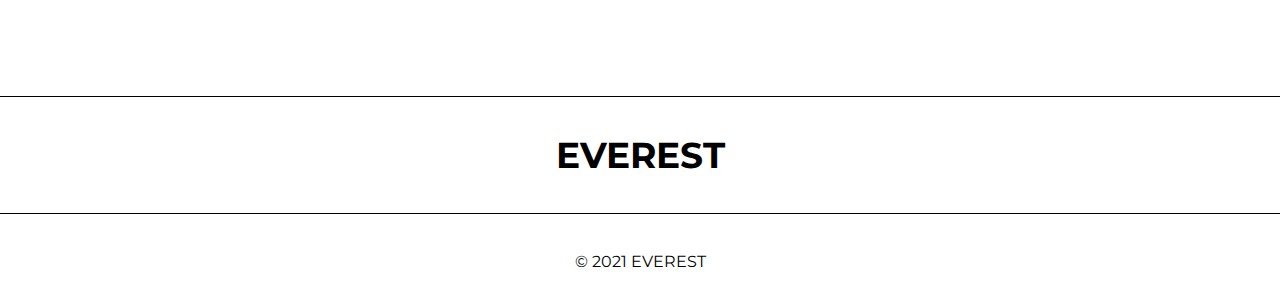
<file: everestSite-main/index.html>
<!DOCTYPE html>
<html lang="en">
<head>
    <meta charset="UTF-8">
    <meta name="viewport" content="width=device-width, initial-scale=1.0">
    <meta http-equiv="X-UA-Compatible" content="ie=edge">
    <title>Site</title>
    <link rel="stylesheet" href="css/style.css">
    <link rel="stylesheet" href="css/reset.css">
    <link rel="preconnect" href="https://fonts.googleapis.com">
    <link rel="preconnect" href="https://fonts.gstatic.com" crossorigin>
    <link href="https://fonts.googleapis.com/css2?family=Montserrat:wght@400;500;700&display=swap" rel="stylesheet">
    <title>EVEREST</title>
</head>
<body>

    <div class="main-menu">   
        <div class="menu-strip">
            <div class="toggle-btn">
                <span></span>
            </div>
        </div>
        <div class="nav">
            <div class="ul">
                <ul>
                    <li class="elem">
                        <span id="oreder">01.</span>
                        <span id="menu">&nbsp;ABOUT US</span>
                    </li>
                    <li class="elem">
                        <span id="oreder">02.</span>
                        <span id="menu">&nbsp;ABOUT TRIP</span>
                    </li>
                    <li class="elem">
                        <span id="oreder">03.</span>
                        <span id="menu">&nbsp;EQUIPMENT REQUIRED</span>
                    </li>
                    <li class="elem">
                        <span id="oreder">04.</span>
                        <span id="menu">&nbsp;QUESTIONS</span>
                    </li>
                    <li class="elem">
                        <span id="oreder">05.</span>
                        <span id="menu">&nbsp;INSTRUCTORS</span>
                    </li>
                    <li class="elem">
                        <span id="oreder">06.</span>
                        <span id="menu">&nbsp;GALLERY</span>
                    </li>
                </ul>
            </div>
        </div>
    </div>

    <header class="header">
        <div class="menu">
                <div class="menu__logo">
                    <svg width="112" height="106" viewBox="0 0 559 530" fill="none" xmlns="http://www.w3.org/2000/svg">
                        <path d="M319 0L558.023 414H79.977L319 0Z" fill="#FBF0F0"/>
                        <path d="M217 40L433.506 415H0.493652L217 40Z" fill="#DFD3D3"/>
                        <path d="M88.3799 513.7V528H28.7599V451H86.9499V465.3H46.4699V482.02H82.2199V495.88H46.4699V513.7H88.3799ZM175.514 451L142.184 528H124.584L91.3645 451H110.614L134.044 506L157.804 451H175.514ZM241.563 513.7V528H181.943V451H240.133V465.3H199.653V482.02H235.403V495.88H199.653V513.7H241.563ZM304.802 528L289.952 506.55H289.072H273.562V528H255.742V451H289.072C295.892 451 301.796 452.137 306.782 454.41C311.842 456.683 315.729 459.91 318.442 464.09C321.156 468.27 322.512 473.22 322.512 478.94C322.512 484.66 321.119 489.61 318.332 493.79C315.619 497.897 311.732 501.05 306.672 503.25L323.942 528H304.802ZM304.472 478.94C304.472 474.613 303.079 471.313 300.292 469.04C297.506 466.693 293.436 465.52 288.082 465.52H273.562V492.36H288.082C293.436 492.36 297.506 491.187 300.292 488.84C303.079 486.493 304.472 483.193 304.472 478.94ZM396.251 513.7V528H336.631V451H394.821V465.3H354.341V482.02H390.091V495.88H354.341V513.7H396.251ZM435.73 529.32C429.643 529.32 423.74 528.513 418.02 526.9C412.373 525.213 407.826 523.05 404.38 520.41L410.43 506.99C413.73 509.41 417.653 511.353 422.2 512.82C426.746 514.287 431.293 515.02 435.84 515.02C440.9 515.02 444.64 514.287 447.06 512.82C449.48 511.28 450.69 509.263 450.69 506.77C450.69 504.937 449.956 503.433 448.49 502.26C447.096 501.013 445.263 500.023 442.99 499.29C440.79 498.557 437.783 497.75 433.97 496.87C428.103 495.477 423.3 494.083 419.56 492.69C415.82 491.297 412.593 489.06 409.88 485.98C407.24 482.9 405.92 478.793 405.92 473.66C405.92 469.187 407.13 465.153 409.55 461.56C411.97 457.893 415.6 454.997 420.44 452.87C425.353 450.743 431.33 449.68 438.37 449.68C443.283 449.68 448.086 450.267 452.78 451.44C457.473 452.613 461.58 454.3 465.1 456.5L459.6 470.03C452.486 465.997 445.373 463.98 438.26 463.98C433.273 463.98 429.57 464.787 427.15 466.4C424.803 468.013 423.63 470.14 423.63 472.78C423.63 475.42 424.986 477.4 427.7 478.72C430.486 479.967 434.703 481.213 440.35 482.46C446.216 483.853 451.02 485.247 454.76 486.64C458.5 488.033 461.69 490.233 464.33 493.24C467.043 496.247 468.4 500.317 468.4 505.45C468.4 509.85 467.153 513.883 464.66 517.55C462.24 521.143 458.573 524.003 453.66 526.13C448.746 528.257 442.77 529.32 435.73 529.32ZM495.452 465.52H470.812V451H537.912V465.52H513.272V528H495.452V465.52Z" fill="white"/>
                        </svg>
                        
                </div>
        </div>

        <div class="content">
            <div class="content__title">
                <h2 class="content__article"v>
                    DISCOVER EVEREST WITH US
                </h2>
                <p class="content__text">
                    New experience
                </p>
                <div class="btn btn_white">LEAVE A REQUEST</div>
            </div>
        </div>
    </header>


    <section class="section_padding about_us">
        <div class="wrap">
            <div class="content_about">
                <img src="img/about_us.jpg" alt="">
                <div class="about_text">
                    <h2>About us</h2>
                    <p>Our club “EVEREST” conducts classy climbing Everest 
                        with experienced instructors from St. Petersburg, 
                        Moscow and other cities. Our club was founded in 2010. 
                        During this time, we have completed more 
                        than 500 ascents of Everest.</p>
                </div>
            </div>
        </div>
    </section>

    <section class="section_padding about_trip">
        <div class="wrap">
            <div class="content_trip">
                <h2>About trip</h2>
                <p>
                    Climbing Everest 8848 m was first carried out from Nepal back in 1953 by Sir Edmund Hillary and Sherpa Tenzing Norgay. It was truly an outstanding act on a global scale.
                    <br>
                    <br>
                    Since then, a lot has changed, new technologies, skills and knowledge have made climbing Mount Everest more accessible and safe. 5351 people from all over the world have already 
                    climbed to the top (as of 2017) and about 600 more people climb every year in a successful season (half of them are Sherpas).
                    <br>
                    <br>
                    Climbing Mount Everest is an expensive and extremely difficult task, only a few can do it.
                    Everest, with sufficient preparation, can be your first summit. But we still recommend going down the eight-thousanders 
                    below in order to prepare for the highest peak in the world. Among other eight-thousanders, one can consider Cho-Oyu (8188), Lhotse (8516), Makalu (8481), Manaslu (8156).</p>
            </div>
        </div>
    </section>

    <section class="section_padding equipment_required">
        <div class="wrap">
            <div class="content_equipment">
                <h2 class="equipment_title">Equipment required</h2>
                <div class="equipment_box">
                    <h2>The main</h2>
                    <p>Warm sleeping bag. Comfort temperature -25 - 40.<br>
                        Assault backpack for 45-55 liters.<br>
                        Good trekking poles.</p>
                </div>
                <div class="equipment_box">
                    <h2>Shoes</h2>
                    <p>High altitude boots for climbing 8000.<br>
                        Trekking boots - semi-high, hard, well worn.<br>
                        Trekking sandals, crocs - for light trails and rest in the camp</p>
                </div>
                <div class="equipment_box">
                    <h2>Special</h2>
                    <p>Any helmet will do, the main thing is that it fits well.<br>
                        Carabiners - 4 pcs with a clutch.<br>
                        Trigger device<br>
                        Good ice ax or ice tool<br>
                        The cats are 12-tooth steel.</p>
                </div>
                <div class="equipment_box">
                    <h2>Clothing</h2>
                    <p>Warm hat<br>
                        Balaclava<br>
                        Fleece gloves<br>
                        Down jacket type "Parka 8000"</p>
                </div>
            </div>
        </div>
    </section>

    <section class="section_padding questions">
        <div class="wrap">
            <div class="content_questions">
                <h2 class="questions_title">Questions</h2>
                <div class="questions_box">
                    <h2>Will it be hard for me to walk? What does it depend on?</h2>
                    <p>It depends, first of all, on your physical fitness and individual characteristics of 
                        the body. In the second and far from the last place-from the moral mood. For example, 
                        people go to Elbrus not with their feet, 
                        but with willpower. Gender or age does not really matter.</p>
                </div>
                <div class="questions_box">
                    <h2>What kind of people go hiking?</h2>
                    <p>The vast majority of our participants are young people aged 20-35. But anyone can 
                        go on a hike with us, 
                        there would be a desire!</p>
                </div>
                <div class="questions_box">
                    <h2>And if I get sick / fall-get hurt / can't go any further?</h2>
                    <p>All our instructors are able to provide first aid. In addition, there is always a f
                        irst aid kit on the route — this is a rather large bag. If there is a serious illness 
                        or injury-together with one of the instructors, you will be sent to the nearest locality 
                        where you can get medical help. In emergency cases, you can call 
                        a helicopter of the Ministry of Emergency Situations.</p>       
                </div>
                <div class="questions_box">
                    <h2>What time will I have to get up?</h2>
                    <p>It depends a lot on the type of hike, of course. On average: on duty at 7 am, the rest - 
                        at 8. If the day is not heavy and the transition is not long, then you can sleep longer. 
                        And there are also diaries — special days when we camp on the spot and do not go anywhere. 
                        You can do any of your own things, including taking a nap until lunch (if you are not on duty, 
                        of course). But on the 
                        contrary, earlier rises are possible, if necessary.</p>
                </div>
                <div class="questions_box">
                    <h2>Can I bring a guitar / accordion / balalaika / flute / harmonica / harp?</h2>
                    <p>What you need for a hike is wonderful evenings around the campfire with songs. 
                        herefore, take your musical instrument with you, if you are not too lazy to drag 
                        it. If you play well, and even sing-popularity and attention are guaranteed. But
                         be sure to tell the instructor about your intentions BEFORE the hike, 
                        so that there are no three guitars in the hike by chance!   </p>        
                </div>
                <div class="questions_box">
                    <h2>Is it possible to lose weight on a hike?</h2>
                    <p>Theoretically, it is possible, but you can also add a couple of kilograms on the contrary. 
                        And you can also gain muscle mass — it happens in different ways! This option, by the way, 
                        is the most likely, because in the campaign we are active and get a much greater physical 
                        load than at home and in the office. It turns out that every day in an adventure is like going 
                        to the gym, 
                        plus, also eating according to a schedule.</p>
                </div>
            </div>
        </div>
    </section>

    <section class="section_padding instructors">
        <div class="content_instructors">
            <h2 class="instructors_title">Instructors</h2>
            <p class="instructors_description">People who will discover Everest for you</p>
        </div>
        <div class="slider">
            <div class="slider__item">
                <img src="img/Instructor_1.jpg" alt="">
                <p>Опыт в горах: 15</p>
                <p class="Name">Максим Абрамов</p>
            </div>

            <div class="slider__item">
                <img src="img/Instructor_2.jpg" alt="">
                <p>Опыт в горах: 15</p>
                <p class="Name">Максим Абрамов</p>
            </div>

            <div class="slider__item">
                <img src="img/Instructor_3.jpg" alt="">
                <p>Опыт в горах: 15</p>
                <p class="Name">Максим Абрамов</p>
            </div>

            <div class="slider__item">
                <img src="img/Instructor_4.jpg" alt="">
                <p>Опыт в горах: 15</p>
                <p class="Name">Максим Абрамов</p>
            </div>

            <div class="slider__item">
                <img src="img/Instructor_5.jpg" alt="">

                    <p>Опыт в горах: 15</p>
                    <p class="Name">Максим Абрамов</p>

            </div>
        </div>
    </section>

    <section class="section_padding gallery">
        <h2 class="instructors_title">Gallery</h2>
        <div class="slider">
            <div class="slider__item">
                <img src="img/gallery/slide_1.jpg" alt="">
            </div>

            <div class="slider__item">
                <img src="img/gallery/slide_2.jpg" alt="">
            </div>

            <div class="slider__item">
                <img src="img/gallery/slide_3.jpg" alt="">
            </div>

            <div class="slider__item">
                <img src="img/gallery/slide_4.jpg" alt="">
            </div>

            <div class="slider__item">
                <img src="img/gallery/slide_5.jpg" alt="">
            </div>
        </div>
    </section>

    <section class="section_padding contact_us">
        <div class="wrap">
            <h2>Contact us</h2>
        <div class="contact_us__content">
            <form action="" >
                <input id="GET-name" type="text" name="name" placeholder="Name" size=35>
                <input id="GET-mail" type="text" name="mail" placeholder="E-mail" size=35>
                <input id="GET-mobile" type="text" name="mobile" placeholder="Mobile number" size=35>
                <input id="Leave" type="submit" value="LEAVE A REQUEST">
            </form>
            <img src="img/contact_us.jpg" alt="">
        </div>
        </div>
    </section>

    <section class="section_padding our_data">
        <div class="wrap">
            <h2>Our data</h2>
        <div class="our_data__content">
            <div class="text">
                <h3 class="number">+7(908) 412-45-96</h3>
                <h3 class="number">+7(908) 512-12-45</h3>
                <h3>@everest_team</h3>
            </div>
            <div class="content_map">
                <script type="text/javascript" charset="utf-8" async src="https://api-maps.yandex.ru/services/constructor/1.0/js/?um=constructor%3Ad2b36153fc16b5b2b042abf2e71d2d25f67f9d53498d97664725ee0ecfdb7db1&amp;width=100%&amp;height=603&amp;lang=ru_RU&amp;scroll=true"></script>
            </div>
        </div>
        </div>
    </section>

    <footer>
        <div class="footer__logo">
            <a href="#">EVEREST</a>
        </div>
        <p>© 2021 EVEREST</p>
    </footer>

    
    <script src="https://code.jquery.com/jquery-3.6.0.min.js"></script>
    <script src="js/slick.min.js"></script>
    <script src="js/code.js"></script>
</body>
</html>
</file>
<file: css/style.css>
.section_padding {
    padding: 135px 0;
    display: flex;
    flex-direction: column;
    align-items: center;
    text-align: center;
}

.wrap {
    width: 1300px;
}

header {
    width: 100%;
    margin: 0 auto;
    background-image: url(../img/bg.jpg);
    background-position: center;
    background-size: cover;
    background-repeat: no-repeat;
    width: 100%;
    height: 100vh;
    display: flex;
    flex-direction: column;
    align-items: center;
    color: #fff;

}

.menu {
    width: 90%;
    display: flex;
    justify-content: flex-end;
    background-color: transparent;
    padding-top: 35px;
}

.menu__navigation {
    display: flex;
}

.menu__navigation li {
    margin-right: 100px;  
}
.menu__navigation li:last-child {
    margin-right: 0;
}

.menu__navigation a {
    color: #fff;
    font-size: 18px;
    font-weight: 400;
}
.menu__navigation a:hover {
    color: #000;
}

.menu__logo a {
    font-size: 36px;
    color: #fff;
    font-weight: bold;
}

.content__title {
    width: 1405px;
    margin-top: 100px;
    text-align: center;
    display: flex;
    flex-direction: column;
    align-items: center;
}

.content__article {
    font-size: 144px;
    margin-bottom: 100px;
    font-weight: 500;
}

.content__text {
    font-size: 64px;
    margin-bottom: 136px;
}

.btn_white {
    border: 2px solid #ffff;
    width: 331px;
    padding: 26px 38px;
    font-size: 24px;
    
}




.about_us {
    display: flex;
    justify-content: center;
}

.content_about {
    width: 1272px;
    display: flex;
    justify-content: space-between;
    align-items: center;
}

.content_about img {
    width: 375px;
    height: 500px;
}

.about_text {
    text-align: center;
}
.about_text p {
    font-size: 24px;
    width: 560px;
}

.about_text h2 {
    font-size: 72px;
    margin-bottom: 42px;
}



.about_trip {
    display: flex;
    justify-content: center;
    align-items: center;
    text-align: center;
}

.about_trip h2 {
    font-size: 72px;
    margin-bottom: 42px;
}

.about_trip p {
    width: 1194px;
    font-size: 24px;
}


.equipment_required {
    background-image: url(../img/equipment.jpg);
    background-position: center;
    background-size: cover;
    background-repeat: no-repeat;
    color:#fff;

}

.content_equipment {
    display: flex;
    flex-direction: column;
    align-items: center;
    text-align: center;
}

.equipment_title {
    font-size: 72px;
    margin-bottom: 80px;
}

.equipment_box h2 {
    font-size: 36px;
    font-weight: 500;
    margin-bottom: 40px;
}

.equipment_box p {
    font-size: 24px;
    font-weight: 400;
}

.equipment_box {
    width: 610px;
    margin-bottom: 50px;
}

.equipment_box:last-child {
    margin-bottom: 0;
}




.content_questions {
    display: flex;
    flex-direction: column;
    align-items: center;
    text-align: center;
}

.questions_title {
    font-size: 72px;
    margin-bottom: 80px;
}

.questions_box {
    width: 1284px;
    margin-bottom: 80px;
}

.questions_box:last-child {
    margin-bottom: 0;
}

.questions_box h2 {
    font-size: 36px;
    font-weight: 500;
    margin-bottom: 40px;
}

.questions_box p {
    font-size: 24px;
}





.instructors {
    display: flex;
    flex-direction: column;
    align-items: center;
    text-align: center;
}

.content_instructors {
    display: flex;
    flex-direction: column;
    align-items: center;
}

.instructors_title {
    font-size: 72px;
    font-weight: 500;
    margin-bottom: 52px;
}

.instructors_description {
    font-size: 24px;
    margin-bottom: 104px;
}

.slider {
    width: 60%;
    position: relative;
    padding: 0px 40px;
}

.slider__item {
    text-align: center;
    
}

.slider__item img {
    width: 310px;
    height: 410px;
    border-radius: 17px;
    margin-bottom: 15px;
}

.Name {
    font-weight: bold;
}

.slick-list {
    overflow: hidden;
}

.slick-track {
    display: flex;
}

.slick-arrow {
    position: absolute;
    top: 50%;
    z-index: 2;
    font-size: 0;
    width: 80px;
    height: 80px;
    border: 0;
    margin: -40px 0px;
}

.slick-arrow.slick-prev {
    left: 0;
    background: url(../img/arrow_left.svg) 0 0 / 100% no-repeat;
}

.slick-arrow.slick-next {
    right: 0;
    background: url(../img/arrow_right.svg) 0 0 / 100% no-repeat;
}



.gallery {
    display: flex;
    flex-direction: column;
    align-items: center;
    text-align: center;
}




.contact_us {
    display: flex;
    flex-direction: column;
    align-items: center;
    text-align: center;
}

.contact_us h2 {
    font-size: 72px;
    font-weight: 500;
    margin-bottom: 136px;
}

.contact_us img {
    width: 438px;
    height: 600px;
}

.contact_us__content {
    display: flex;
    justify-content: center;
    align-items: center;
}

.contact_us__content form {
    display: flex;
    flex-direction: column;
    align-items: flex-start;
    text-align: center;
    margin-right: 286px;
}

.contact_us__content form #GET-name, #GET-mail, #GET-mobile {
    margin-bottom: 90px;
    border-top: 0;
    border-right: 0;
    border-left: 0;
    border-bottom: 1px solid black;
    font-size: 24px;
    padding: 16px 0;
}

.contact_us__content form #Leave {
    width: 331px;
    background-color: transparent;
    border: 1px solid #AF0404;
    text-align: center;
    font-size: 24px;
    padding: 20px 0;
    color: #AF0404;
}

.our_data {
    display: flex;
    flex-direction: column;
    align-items: center;
    text-align: center;
}

.our_data h2 {
    font-size: 72px;
    font-weight: 500;
    margin-bottom: 136px;
}

.our_data__content .text {
    font-size: 36px;
    font-weight: medium;
    margin-right: 305px;
    width: 400px;
}

.our_data__content .number {
    margin-bottom: 33px;
}

.our_data__content {
    display: flex;
    justify-content: center;
    align-items: center;
}

.content_map {
    width: 860px;
}



footer {
    display: flex;
    flex-direction: column;
    align-items: center;
    text-align: center;
}

.footer__logo {
    width: 100%;
    padding: 40px 0;
    border-top: 1px solid black;
    border-bottom: 1px solid black;
}

.footer__logo a{
    font-size: 36px;
    color: #000;
    font-weight: bold;
}

footer p {
    margin-top: 40px;
    margin-bottom: 20px;
}











.menu-strip {
    background-color: transparent;
    position: fixed;
    left:0%;
    top: 5%;
    width: 100px;
    height: 100px;
    z-index: 10000000000000000000;
    transition: 1.5s;
}


.toggle-btn {
    display: block;
    position: relative;
    width: 40px;
    height: 30px;
    position: absolute;
    top: 5%;
    left: 50%;
    transform: translate(-50%, -50%);
    cursor: pointer;
    z-index: 10000000000000000000;
}

.toggle-btn span {
    position: absolute;
    background-color: #AF0404;
    left: 0;
    width: 100%;
    height: 5px;
    top: 13px;
    z-index: 10000000000000000000;
}

.toggle-btn::before, 
.toggle-btn::after {
    content: '';
    background-color: #AF0404;
    position: absolute;
    width: 100%;
    height: 5px;
    left: 0; 
    z-index: 10000000000000000000;
}

.toggle-btn::before {
    top: 0;
}

.toggle-btn::after {
    bottom: 0;
}

.nav .ul ul {
    list-style: none;
    position: absolute;
    top: 36%;
    left: 215px;
    transform: translate(-50%, -50%);
    cursor: pointer;
    width: 350px;
}

.zero {
    width: 0;
}

#oreder {
    font-size: 16px;
    font-weight: lighter;
    color: #afafaf;
}

.nav .ul ul li {
    color: #D92027;
    font-weight: lighter;
    font-size: 24px;
    line-height: 60px;
}

#tag {
    font-size: 18px;
    font-weight: lighter;
    color: #afafaf;
    transition: .3s;
}

.nav .ul ul li:hover #tag {
    color: #D92027;
    transition: 1s;
}

#menu {
    background: linear-gradient(#AF0404, #AF0404) left no-repeat #afafaf;
    background-size: 0% 100%;
    -webkit-background-clip: text;
    -webkit-text-fill-color: transparent;
    transition: 1s;
}

#menu:hover {
    background-size: 100% 100%;
}

.ul{
    opacity: 0;
    transition-delay: 2.5s;
    transition-duration: 1s;
}

.nav {
    position: fixed;
    left: 0;
    top:0%;
    width: 0;
    height: 100vh;
    z-index: 1000000;
    background-color: #fff;
    transition-delay: .1s;
    transition-duration: 2s;
    transition-timing-function: cubic-bezier(.6, .1, .5, .8);
}

.width_nav{
    width: 417px; 
}

.back_nav {
    transition-delay: 2s;
    transition-duration: 2s;
    transition-timing-function: cubic-bezier(.6, .1, .5, .8);
}

.opacity {
    opacity: 1;
}


@keyframes text {
    0% {}
    100% {
        opacity: 1;
    }
}


@media (max-width: 1300px) {
    .wrap {
        width: 800px;
    }

    .menu {
        width: 90%;
    }

    .content__title {
        width: 800px;
    }

    .content__title h2 {
       font-size: 85px;
    }

    .content__text {
      font-size: 48px;
    }




    .content_about {
        width: 100%;
        flex-direction: column-reverse;
    }

    .content_about p {
        margin-bottom: 76px;
    }


    .about_trip p {
        width: 65%;
        margin: auto;
    }

    .equipment_box {
        width: 85%;
    }


    .questions_box {
        width: 65%;
    }


    .instructors_description {
        width: 409px;
    }


    .contact_us__content {
        flex-direction: column;
    }

    .contact_us__content form {
        margin-right: 0;
    }

    form input {
        width: 417px;
    }

    #Leave {
        margin-bottom: 90px;
        margin-left: auto;
        margin-right: auto;
    }


    .our_data__content {
        flex-direction: column;
    }

    .our_data__content .text {
        margin-right: 0;
        margin-bottom: 135px;
    }

    .content_map {
        width: 400px;
    }
}

@media (max-width: 900px) {
    .menu {
        width: 90%;
    }

    .content__title {
        width: 600px;
        margin-top: 300px;
    }

    .content__title h2 {
        font-size: 60px;
        margin-bottom: 30px;
    }

    .content__text {
        font-size: 36px;
        margin-bottom: 237px;
    }




    .content_about {
        width: 100%;
        flex-direction: column-reverse;
    }

    .content_about p {
        margin-bottom: 76px;
    }


    .about_trip p {
        width: 45%;
        margin: auto;
    }

    .equipment_box {
        width: 85%;
    }


    .questions_box {
        width: 45%;
    }


    .instructors_description {
        width: 409px;
    }


    .contact_us__content {
        flex-direction: column;
    }

    .contact_us__content form {
        margin-right: 0;
    }

    form input {
        width: 417px;
    }

    #Leave {
        margin-bottom: 90px;
        margin-left: auto;
        margin-right: auto;
    }


    .our_data__content {
        flex-direction: column;
    }

    .our_data__content .text {
        margin-right: 0;
        margin-bottom: 135px;
    }

    .content_map {
        width: 400px;
    }
}

@media (max-width: 700px) {
    .wrap {
        width: 440px;
    }

    .menu {
        width: 90%;
    }

    .content__title {
        width: 400px;
        margin-top: 300px;
    }

    .content__title h2 {
        font-size: 40px;
        margin-bottom: 30px;
    }

    .content__text {
        font-size: 36px;
        margin-bottom: 237px;
    }

    .btn_white {
        font-size: 24px;
        width: 331px;
    }



    .about_text p {
        width: 368px;
    }

    .content_about {
        width: 100%;
        flex-direction: column-reverse;
    }

    .content_about p {
        margin-bottom: 76px;
    }

    .about_trip p {
        width: 85%;
        margin: auto;
    }

    .equipment_box {
        width: 85%;
    }


    .questions_box {
        width: 417px;
    }


    .instructors_description {
        width: 409px;
    }

    .slider {
        padding: 0 75px;
    }


    .contact_us__content {
        flex-direction: column;
    }

    .contact_us__content form {
        margin-right: 0;
    }

    form input {
        width: 417px;
    }

    #Leave {
        margin-bottom: 90px;
        margin-left: auto;
        margin-right: auto;
    }


    .our_data__content {
        flex-direction: column;
    }

    .our_data__content .text {
        margin-right: 0;
        margin-bottom: 135px;
    }

    .content_map {
        width: 400px;
    }
}


@media (max-width: 460px) {
    .wrap {
        width: 440px;
    }

    .menu {
        width: 404px;
    }

    .content__title {
        width: 400px;
        margin-top: 300px;
    }

    .content__title h2 {
        font-size: 40px;
        margin-bottom: 30px;
    }

    .content__text {
        font-size: 36px;
        margin-bottom: 237px;
    }

    .btn {
        width: 260px;
    }




    .about_text p {
        width: 368px;
    }

    .content_about {
        width: 100%;
        flex-direction: column-reverse;
    }

    .content_about p {
        margin-bottom: 76px;
    }

    .about_trip p {
        width: 85%;
        margin: auto;
    }

    .equipment_box {
        width: 85%;
    }


    .questions_box {
        width: 417px;
    }


    .instructors_description {
        width: 409px;
    }


    .contact_us__content {
        flex-direction: column;
    }

    .contact_us__content form {
        margin-right: 0;
    }

    form input {
        width: 350px;
    }

    #Leave {
        margin-bottom: 90px;
        margin-left: auto;
        margin-right: auto;
    }


    .our_data__content {
        flex-direction: column;
    }

    .our_data__content .text {
        margin-right: 0;
        margin-bottom: 135px;
    }

    .content_map {
        width: 400px;
    }
}
</file>
<file: everestSite-main/css/style.css>
.section_padding {
    padding: 135px 0;
    display: flex;
    flex-direction: column;
    align-items: center;
    text-align: center;
}

.wrap {
    width: 1300px;
}

header {
    width: 100%;
    margin: 0 auto;
    background-image: url(../img/bg.jpg);
    background-position: center;
    background-size: cover;
    background-repeat: no-repeat;
    width: 100%;
    height: 100vh;
    display: flex;
    flex-direction: column;
    align-items: center;
    color: #fff;

}

.menu {
    width: 90%;
    display: flex;
    justify-content: flex-end;
    background-color: transparent;
    padding-top: 35px;
}

.menu__navigation {
    display: flex;
}

.menu__navigation li {
    margin-right: 100px;  
}
.menu__navigation li:last-child {
    margin-right: 0;
}

.menu__navigation a {
    color: #fff;
    font-size: 18px;
    font-weight: 400;
}
.menu__navigation a:hover {
    color: #000;
}

.menu__logo a {
    font-size: 36px;
    color: #fff;
    font-weight: bold;
}

.content__title {
    width: 1405px;
    margin-top: 100px;
    text-align: center;
    display: flex;
    flex-direction: column;
    align-items: center;
}

.content__article {
    font-size: 144px;
    margin-bottom: 100px;
    font-weight: 500;
}

.content__text {
    font-size: 64px;
    margin-bottom: 136px;
}

.btn_white {
    border: 2px solid #ffff;
    width: 331px;
    padding: 26px 38px;
    font-size: 24px;
    
}




.about_us {
    display: flex;
    justify-content: center;
}

.content_about {
    width: 1272px;
    display: flex;
    justify-content: space-between;
    align-items: center;
}

.content_about img {
    width: 375px;
    height: 500px;
}

.about_text {
    text-align: center;
}
.about_text p {
    font-size: 24px;
    width: 560px;
}

.about_text h2 {
    font-size: 72px;
    margin-bottom: 42px;
}



.about_trip {
    display: flex;
    justify-content: center;
    align-items: center;
    text-align: center;
}

.about_trip h2 {
    font-size: 72px;
    margin-bottom: 42px;
}

.about_trip p {
    width: 1194px;
    font-size: 24px;
}


.equipment_required {
    background-image: url(../img/equipment.jpg);
    background-position: center;
    background-size: cover;
    background-repeat: no-repeat;
    color:#fff;

}

.content_equipment {
    display: flex;
    flex-direction: column;
    align-items: center;
    text-align: center;
}

.equipment_title {
    font-size: 72px;
    margin-bottom: 80px;
}

.equipment_box h2 {
    font-size: 36px;
    font-weight: 500;
    margin-bottom: 40px;
}

.equipment_box p {
    font-size: 24px;
    font-weight: 400;
}

.equipment_box {
    width: 610px;
    margin-bottom: 50px;
}

.equipment_box:last-child {
    margin-bottom: 0;
}




.content_questions {
    display: flex;
    flex-direction: column;
    align-items: center;
    text-align: center;
}

.questions_title {
    font-size: 72px;
    margin-bottom: 80px;
}

.questions_box {
    width: 1284px;
    margin-bottom: 80px;
}

.questions_box:last-child {
    margin-bottom: 0;
}

.questions_box h2 {
    font-size: 36px;
    font-weight: 500;
    margin-bottom: 40px;
}

.questions_box p {
    font-size: 24px;
}





.instructors {
    display: flex;
    flex-direction: column;
    align-items: center;
    text-align: center;
}

.content_instructors {
    display: flex;
    flex-direction: column;
    align-items: center;
}

.instructors_title {
    font-size: 72px;
    font-weight: 500;
    margin-bottom: 52px;
}

.instructors_description {
    font-size: 24px;
    margin-bottom: 104px;
}

.slider {
    width: 60%;
    position: relative;
    padding: 0px 40px;
}

.slider__item {
    text-align: center;
    
}

.slider__item img {
    width: 310px;
    height: 410px;
    border-radius: 17px;
    margin-bottom: 15px;
}

.Name {
    font-weight: bold;
}

.slick-list {
    overflow: hidden;
}

.slick-track {
    display: flex;
}

.slick-arrow {
    position: absolute;
    top: 50%;
    z-index: 2;
    font-size: 0;
    width: 80px;
    height: 80px;
    border: 0;
    margin: -40px 0px;
}

.slick-arrow.slick-prev {
    left: 0;
    background: url(../img/arrow_left.svg) 0 0 / 100% no-repeat;
}

.slick-arrow.slick-next {
    right: 0;
    background: url(../img/arrow_right.svg) 0 0 / 100% no-repeat;
}



.gallery {
    display: flex;
    flex-direction: column;
    align-items: center;
    text-align: center;
}




.contact_us {
    display: flex;
    flex-direction: column;
    align-items: center;
    text-align: center;
}

.contact_us h2 {
    font-size: 72px;
    font-weight: 500;
    margin-bottom: 136px;
}

.contact_us img {
    width: 438px;
    height: 600px;
}

.contact_us__content {
    display: flex;
    justify-content: center;
    align-items: center;
}

.contact_us__content form {
    display: flex;
    flex-direction: column;
    align-items: flex-start;
    text-align: center;
    margin-right: 286px;
}

.contact_us__content form #GET-name, #GET-mail, #GET-mobile {
    margin-bottom: 90px;
    border-top: 0;
    border-right: 0;
    border-left: 0;
    border-bottom: 1px solid black;
    font-size: 24px;
    padding: 16px 0;
}

.contact_us__content form #Leave {
    width: 331px;
    background-color: transparent;
    border: 1px solid #AF0404;
    text-align: center;
    font-size: 24px;
    padding: 20px 0;
    color: #AF0404;
}

.our_data {
    display: flex;
    flex-direction: column;
    align-items: center;
    text-align: center;
}

.our_data h2 {
    font-size: 72px;
    font-weight: 500;
    margin-bottom: 136px;
}

.our_data__content .text {
    font-size: 36px;
    font-weight: medium;
    margin-right: 305px;
    width: 400px;
}

.our_data__content .number {
    margin-bottom: 33px;
}

.our_data__content {
    display: flex;
    justify-content: center;
    align-items: center;
}

.content_map {
    width: 860px;
}



footer {
    display: flex;
    flex-direction: column;
    align-items: center;
    text-align: center;
}

.footer__logo {
    width: 100%;
    padding: 40px 0;
    border-top: 1px solid black;
    border-bottom: 1px solid black;
}

.footer__logo a{
    font-size: 36px;
    color: #000;
    font-weight: bold;
}

footer p {
    margin-top: 40px;
    margin-bottom: 20px;
}











.menu-strip {
    background-color: transparent;
    position: fixed;
    left:0%;
    top: 5%;
    width: 100px;
    height: 100px;
    z-index: 10000000000000000000;
    transition: 1.5s;
}


.toggle-btn {
    display: block;
    position: relative;
    width: 40px;
    height: 30px;
    position: absolute;
    top: 5%;
    left: 50%;
    transform: translate(-50%, -50%);
    cursor: pointer;
    z-index: 10000000000000000000;
}

.toggle-btn span {
    position: absolute;
    background-color: #AF0404;
    left: 0;
    width: 100%;
    height: 5px;
    top: 13px;
    z-index: 10000000000000000000;
}

.toggle-btn::before, 
.toggle-btn::after {
    content: '';
    background-color: #AF0404;
    position: absolute;
    width: 100%;
    height: 5px;
    left: 0; 
    z-index: 10000000000000000000;
}

.toggle-btn::before {
    top: 0;
}

.toggle-btn::after {
    bottom: 0;
}

.nav .ul ul {
    list-style: none;
    position: absolute;
    top: 36%;
    left: 215px;
    transform: translate(-50%, -50%);
    cursor: pointer;
    width: 350px;
}

.zero {
    width: 0;
}

#oreder {
    font-size: 16px;
    font-weight: lighter;
    color: #afafaf;
}

.nav .ul ul li {
    color: #D92027;
    font-weight: lighter;
    font-size: 24px;
    line-height: 60px;
}

#tag {
    font-size: 18px;
    font-weight: lighter;
    color: #afafaf;
    transition: .3s;
}

.nav .ul ul li:hover #tag {
    color: #D92027;
    transition: 1s;
}

#menu {
    background: linear-gradient(#AF0404, #AF0404) left no-repeat #afafaf;
    background-size: 0% 100%;
    -webkit-background-clip: text;
    -webkit-text-fill-color: transparent;
    transition: 1s;
}

#menu:hover {
    background-size: 100% 100%;
}

.ul{
    opacity: 0;
    transition-delay: 2.5s;
    transition-duration: 1s;
}

.nav {
    position: fixed;
    left: 0;
    top:0%;
    width: 0;
    height: 100vh;
    z-index: 1000000;
    background-color: #fff;
    transition-delay: .1s;
    transition-duration: 2s;
    transition-timing-function: cubic-bezier(.6, .1, .5, .8);
}

.width_nav{
    width: 417px; 
}

.back_nav {
    transition-delay: 2s;
    transition-duration: 2s;
    transition-timing-function: cubic-bezier(.6, .1, .5, .8);
}

.opacity {
    opacity: 1;
}


@keyframes text {
    0% {}
    100% {
        opacity: 1;
    }
}


@media (max-width: 1300px) {
    .wrap {
        width: 800px;
    }

    .menu {
        width: 90%;
    }

    .content__title {
        width: 800px;
    }

    .content__title h2 {
       font-size: 85px;
    }

    .content__text {
      font-size: 48px;
    }




    .content_about {
        width: 100%;
        flex-direction: column-reverse;
    }

    .content_about p {
        margin-bottom: 76px;
    }


    .about_trip p {
        width: 65%;
        margin: auto;
    }

    .equipment_box {
        width: 85%;
    }


    .questions_box {
        width: 65%;
    }


    .instructors_description {
        width: 409px;
    }


    .contact_us__content {
        flex-direction: column;
    }

    .contact_us__content form {
        margin-right: 0;
    }

    form input {
        width: 417px;
    }

    #Leave {
        margin-bottom: 90px;
        margin-left: auto;
        margin-right: auto;
    }


    .our_data__content {
        flex-direction: column;
    }

    .our_data__content .text {
        margin-right: 0;
        margin-bottom: 135px;
    }

    .content_map {
        width: 400px;
    }
}

@media (max-width: 900px) {
    .wrap {
        width: 440px;
    }

    .menu {
        width: 90%;
    }

    .content__title {
        width: 680px;
        margin-top: 300px;
    }

    .content__title h2 {
        font-size: 72px;
        margin-bottom: 30px;
    }

    .content__text {
        font-size: 36px;
        margin-bottom: 237px;
    }

    .btn_white {
        font-size: 24px;
        width: 331px;
    }



    .about_text p {
        width: 368px;
    }

    .content_about {
        width: 100%;
        flex-direction: column-reverse;
    }

    .content_about p {
        margin-bottom: 76px;
    }

    .about_trip p {
        width: 85%;
        margin: auto;
    }

    .equipment_box {
        width: 85%;
    }


    .questions_box {
        width: 417px;
    }


    .instructors_description {
        width: 409px;
    }

    .slider {
        padding: 0 75px;
    }


    .contact_us__content {
        flex-direction: column;
    }

    .contact_us__content form {
        margin-right: 0;
    }

    form input {
        width: 417px;
    }

    #Leave {
        margin-bottom: 90px;
        margin-left: auto;
        margin-right: auto;
    }


    .our_data__content {
        flex-direction: column;
    }

    .our_data__content .text {
        margin-right: 0;
        margin-bottom: 135px;
    }

    .content_map {
        width: 400px;
    }
}

@media (max-width: 700px) {
    .wrap {
        width: 440px;
    }

    .menu {
        width: 90%;
    }

    .content__title {
        width: 400px;
        margin-top: 300px;
    }

    .content__title h2 {
        font-size: 40px;
        margin-bottom: 30px;
    }

    .content__text {
        font-size: 36px;
        margin-bottom: 237px;
    }

    .btn_white {
        font-size: 24px;
        width: 331px;
    }



    .about_text p {
        width: 368px;
    }

    .content_about {
        width: 100%;
        flex-direction: column-reverse;
    }

    .content_about p {
        margin-bottom: 76px;
    }

    .about_trip p {
        width: 85%;
        margin: auto;
    }

    .equipment_box {
        width: 85%;
    }


    .questions_box {
        width: 417px;
    }


    .instructors_description {
        width: 409px;
    }

    .slider {
        padding: 0 75px;
    }


    .contact_us__content {
        flex-direction: column;
    }

    .contact_us__content form {
        margin-right: 0;
    }

    form input {
        width: 417px;
    }

    #Leave {
        margin-bottom: 90px;
        margin-left: auto;
        margin-right: auto;
    }


    .our_data__content {
        flex-direction: column;
    }

    .our_data__content .text {
        margin-right: 0;
        margin-bottom: 135px;
    }

    .content_map {
        width: 400px;
    }
}


@media (max-width: 460px) {
    .wrap {
        width: 440px;
    }

    .menu {
        width: 404px;
    }

    .content__title {
        width: 400px;
        margin-top: 300px;
    }

    .content__title h2 {
        font-size: 40px;
        margin-bottom: 30px;
    }

    .content__text {
        font-size: 36px;
        margin-bottom: 237px;
    }

    .btn {
        width: 260px;
    }




    .about_text p {
        width: 368px;
    }

    .content_about {
        width: 100%;
        flex-direction: column-reverse;
    }

    .content_about p {
        margin-bottom: 76px;
    }

    .about_trip p {
        width: 85%;
        margin: auto;
    }

    .equipment_box {
        width: 85%;
    }


    .questions_box {
        width: 417px;
    }


    .instructors_description {
        width: 409px;
    }


    .contact_us__content {
        flex-direction: column;
    }

    .contact_us__content form {
        margin-right: 0;
    }

    form input {
        width: 350px;
    }

    #Leave {
        margin-bottom: 90px;
        margin-left: auto;
        margin-right: auto;
    }


    .our_data__content {
        flex-direction: column;
    }

    .our_data__content .text {
        margin-right: 0;
        margin-bottom: 135px;
    }

    .content_map {
        width: 400px;
    }
}
</file>
